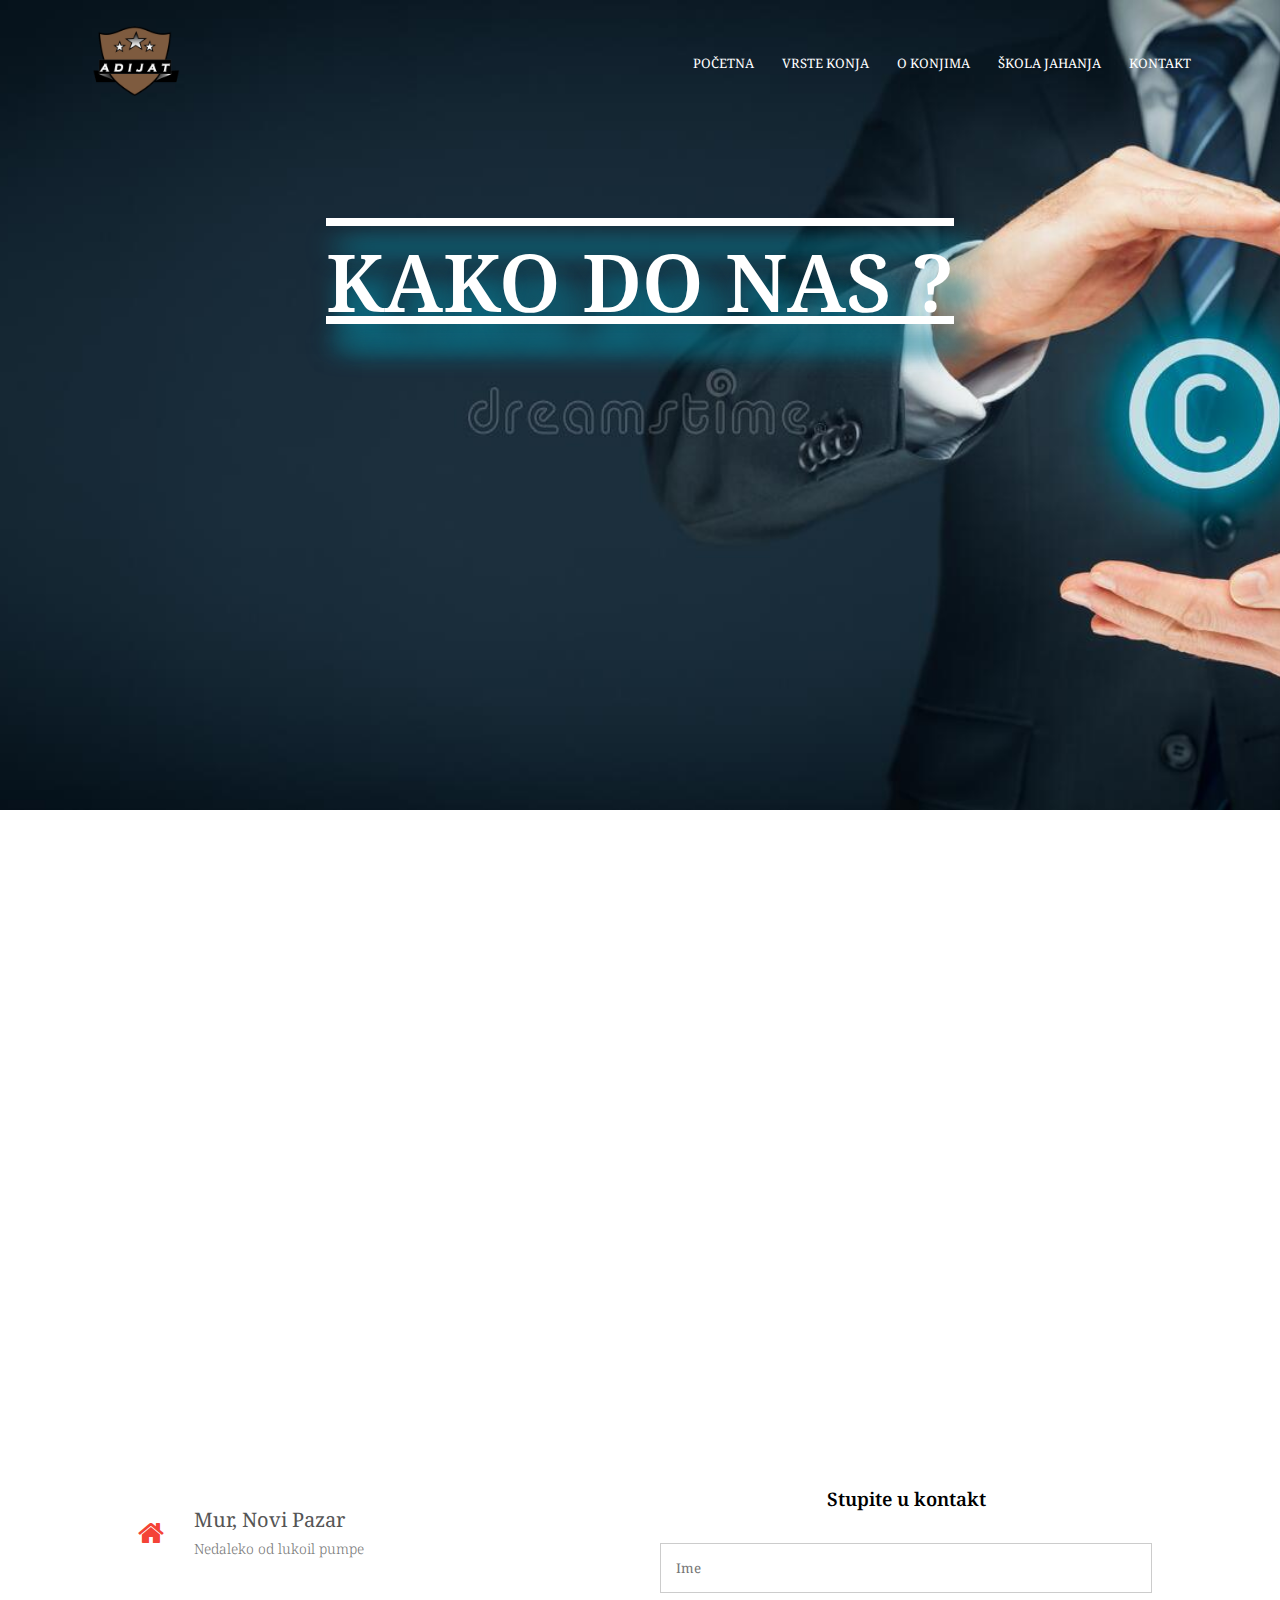
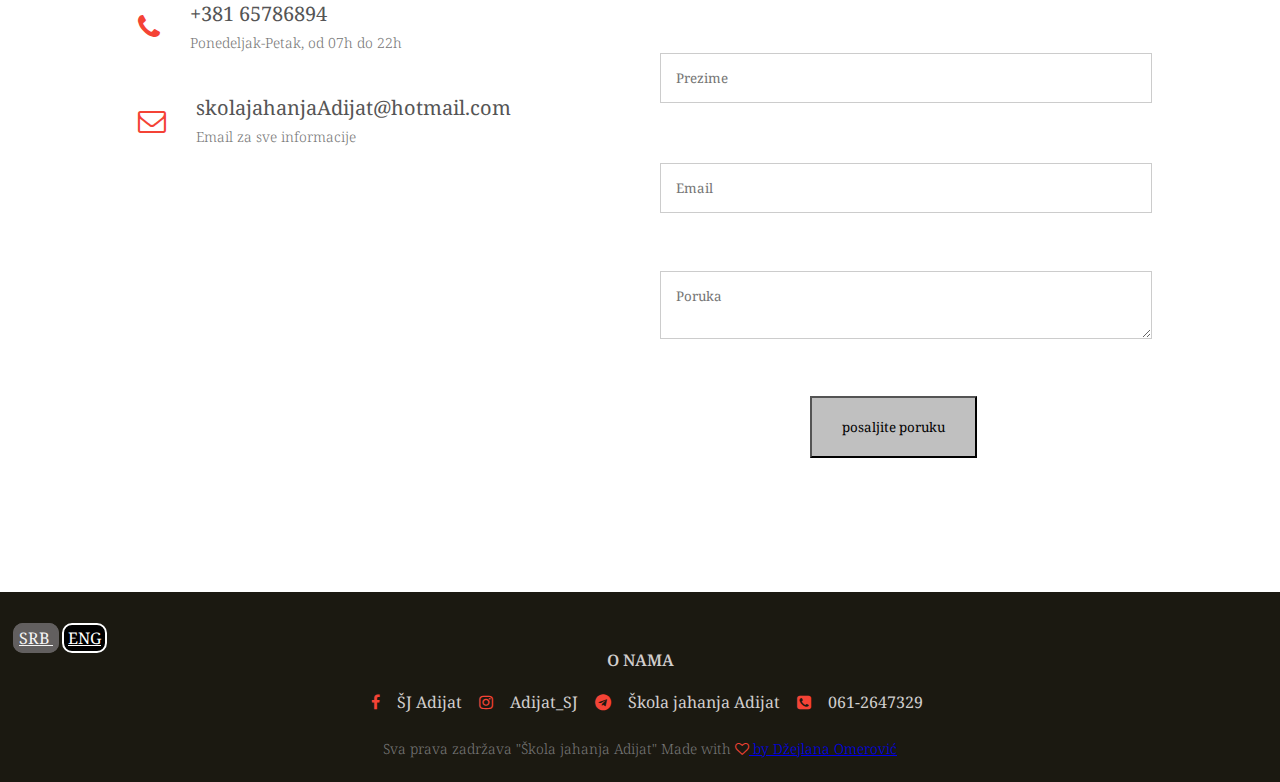
<file: kontakt.html>
﻿<!DOCTYPE html>
<html>
<head>
    <meta name="viewport" content="with=device-width, initial-scale=1.0">
    <title> website</title>
    <link rel="stylesheet" href="style.css" />
    <link rel="preconnect" href="https://fonts.googleapis.com">
    <link rel="preconnect" href="https://fonts.gstatic.com" crossorigin>
    <link href="https://fonts.googleapis.com/css2?family=Noto+Serif:ital,wght@0,700;1,400;1,700&family=Poppins:wght@100;200;300;400;600;700&family=Rubik+Dirt&display=swap" rel="stylesheet">
    <link rel="stylesheet" href="https://stackpath.bootstrapcdn.com/font-awesome/4.7.0/css/font-awesome.min.css">
</head>
<body>
    <section class="k-header">
        <nav>
            <a href="index.html"> <img class="logo" src='l.png'</a>
            <div class="nav-links" id="navLinks">
                <i class="fa fa-times" onclick="hideMenu()"></i>
                <ul>
                    <li><a href="index.html">POČETNA</a> </li>
                    <li><a href="vrstekonja.html">VRSTE KONJA</a> </li>
                    <li><a href="okonjima.html">O KONJIMA</a> </li>
                    <li><a href="skolajahanja.html">ŠKOLA JAHANJA</a> </li>
                    <li><a href="kontakt.html">KONTAKT</a> </li>
                </ul>
            </div>
        </nav>

        <div class="SJ-text-box">
            <h1>KAKO DO NAS ?</h1>
        </div>
    </section>

    <!------- kontaktiraj nas ------>
    <section class="location">

        <iframe src="https://www.google.com/maps/embed?pb=!1m18!1m12!1m3!1d11650.292545136053!2d20.490804129799933!3d43.113484866293476!2m3!1f0!2f0!3f0!3m2!1i1024!2i768!4f13.1!3m3!1m2!1s0x13532de079320731%3A0xadb1b8268081937b!2sKonji%C4%8Dki%20Klub%20Eldorado!5e0!3m2!1ssr!2srs!4v1661711922122!5m2!1ssr!2srs" width="600" height="450" style="border:0;" allowfullscreen="" loading="lazy" referrerpolicy="no-referrer-when-downgrade"></iframe>

    </section>

    <section class="kont">
        <div class="row">
            <div class="kont-col">
                <div>
                    <i class="fa fa-home"></i>
                    <span>
                        <h5>Mur, Novi Pazar </h5>
                        <p> Nedaleko od lukoil pumpe</p>
                    </span>
                </div>

                <div>
                    <i class="fa fa-phone"></i>
                    <span>
                        <h5>+381 65786894 </h5>
                        <p> Ponedeljak-Petak, od 07h do 22h</p>
                    </span>
                </div>

                <div>
                    <i class="fa fa-envelope-o"></i>
                    <span>
                        <h5> skolajahanjaAdijat@hotmail.com </h5>
                        <p> Email za sve informacije </p>
                    </span>
                </div>
            </div>
    <!--------------------- poruka ------------>
    <div class="kont-col1">


        <form id="forma" name="myForm">
            <h3>Stupite u kontakt</h3>

            <div class="inputBox">

                <input type="text" id="name" name="name" placeholder="Ime" onkeyup="validnoIme(this)"><br>
                <div class="error">
                    <p id="nameerror"></p>
                </div>
            </div>
            <div class="inputBox">

                <input type="text" id="name" name="name" placeholder="Prezime" onkeyup="validnoprezime(this)"><br>
                <div class="error">
                    <p id="nameerror"></p>
                </div>
            </div>

            <div class="inputBox">

                <input type="text" id="izraz" name="email" placeholder="Email" onkeyup="validanMejl(this)"><br>
                <div class="error">
                    <p id="mailerror"></p>
                </div>
            </div>

            <div class="inputBox">
                <textarea class="poruka" id="comment" name="text" placeholder="Poruka" onkeyup="validnaPoruka(this)"></textarea>
            </div>

            <div class="blbl">
            <button class="stasta" onclick="proveri()"> posaljite poruku </button> 
                </div>

        </form>

    </div>
            </div>
        </section>

    <!------- FOOTER ------>

    <section class="o-nama">
        <footer class="footer">
            <div class="row">
                <div style="margin-top: 35px; margin-left: 10px;" class="col-prevod">
                    <a href="kontakt.html" class="active-lang" id="srb">SRB </a>
                    <a href="kontakte.html" class="engleski" id="eng">ENG</a>
                </div>
            </div>
            <h4>  O NAMA </h4>

            <div class="icons">
                <i class="fa fa-facebook"></i>  ŠJ Adijat
                <i class="fa fa-instagram"></i>  Adijat_SJ
                <i class="fa fa-telegram"></i>  Škola jahanja Adijat
                <i class="fa fa-phone-square"></i>  061-2647329
            </div>
            <p>Sva prava zadržava "Škola jahanja Adijat" Made with <i class="fa fa-heart-o"></i><a href="omeni.html"> by Džejlana Omerović </a>  </p>

        </footer>
    </section>

    <!-------JavaScript za Menu------>
    <script>
        KeyboardEvent

        var navLinks = document.getElementById("navLinks");
        function showMenu() {
            navLinks.style.right = "0";
            navLinks.style.right = "0";
        }
        function hideMenu() {
            navLinks.style.right = "-200px";
        }
    </script>

    <!-------JavaScript za validaciju------>
    <script src="validacija.js">

    </script>
</body>
</html>
</file>
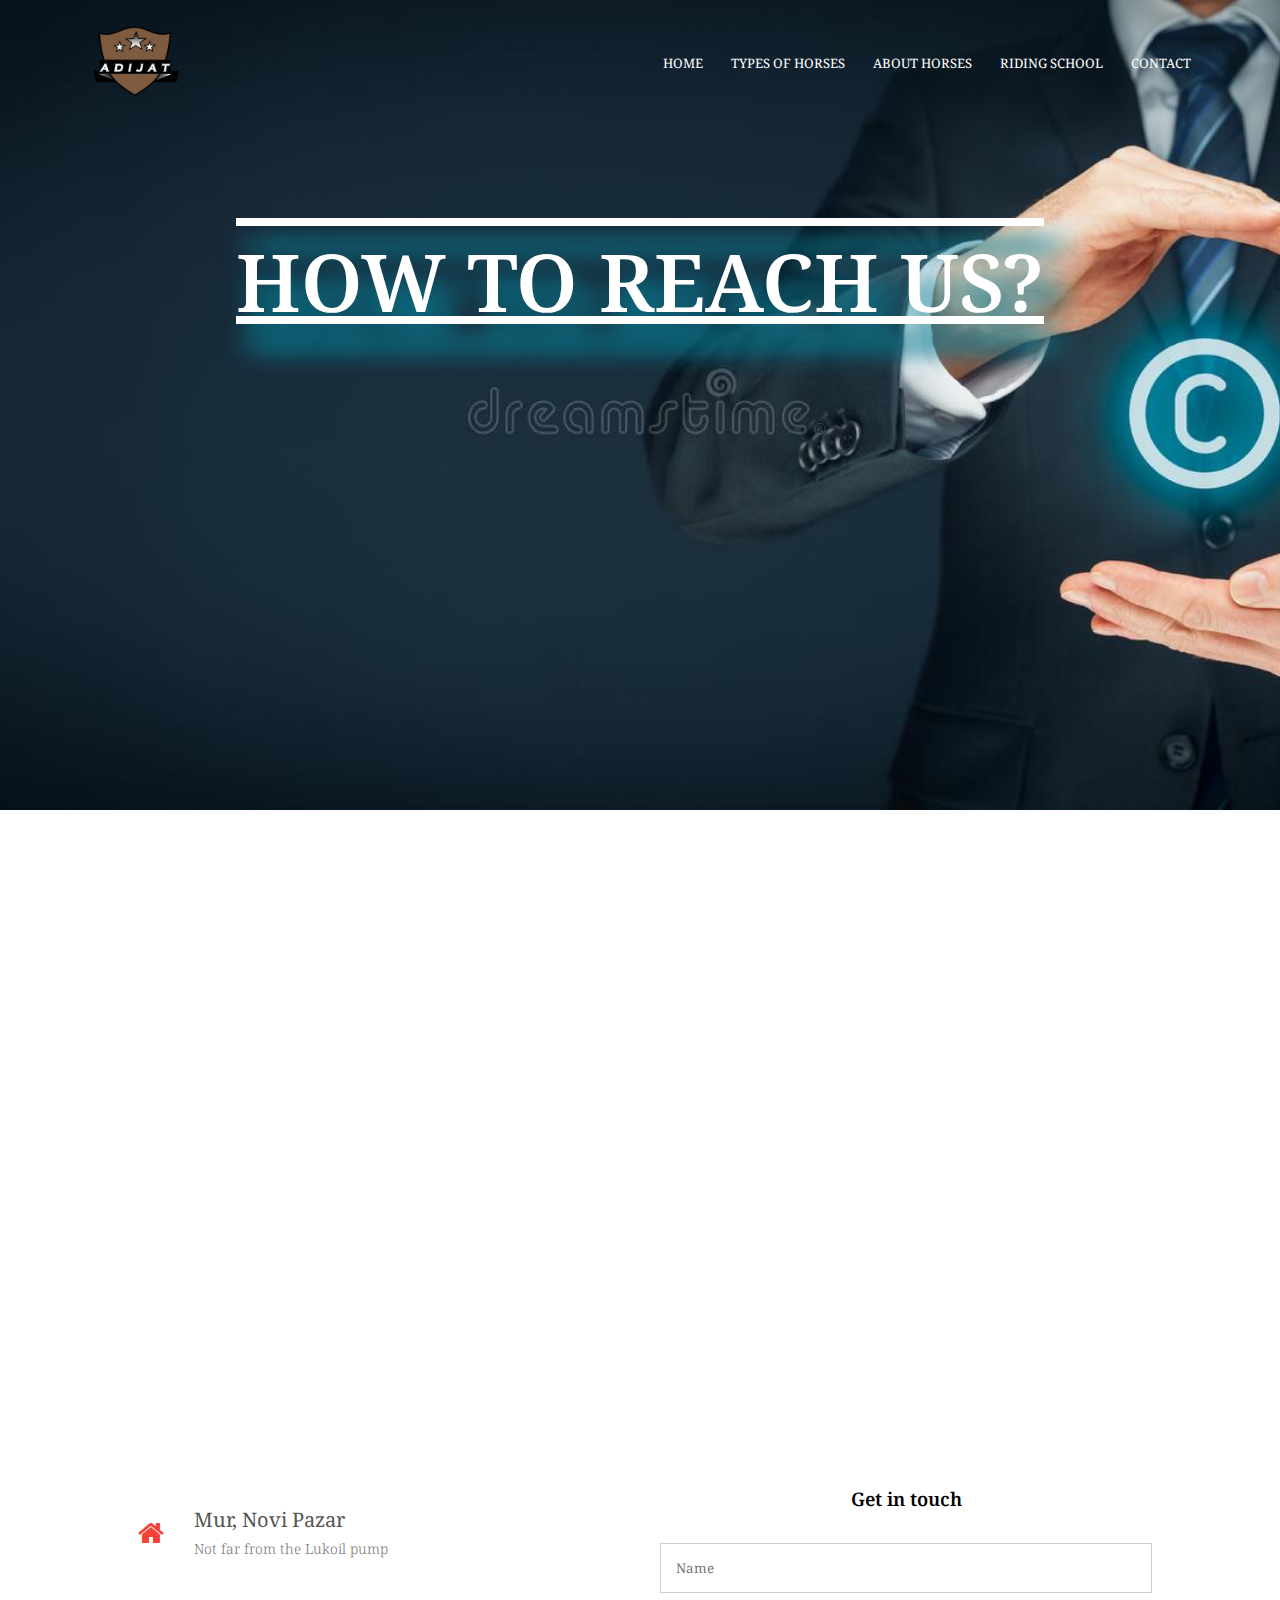
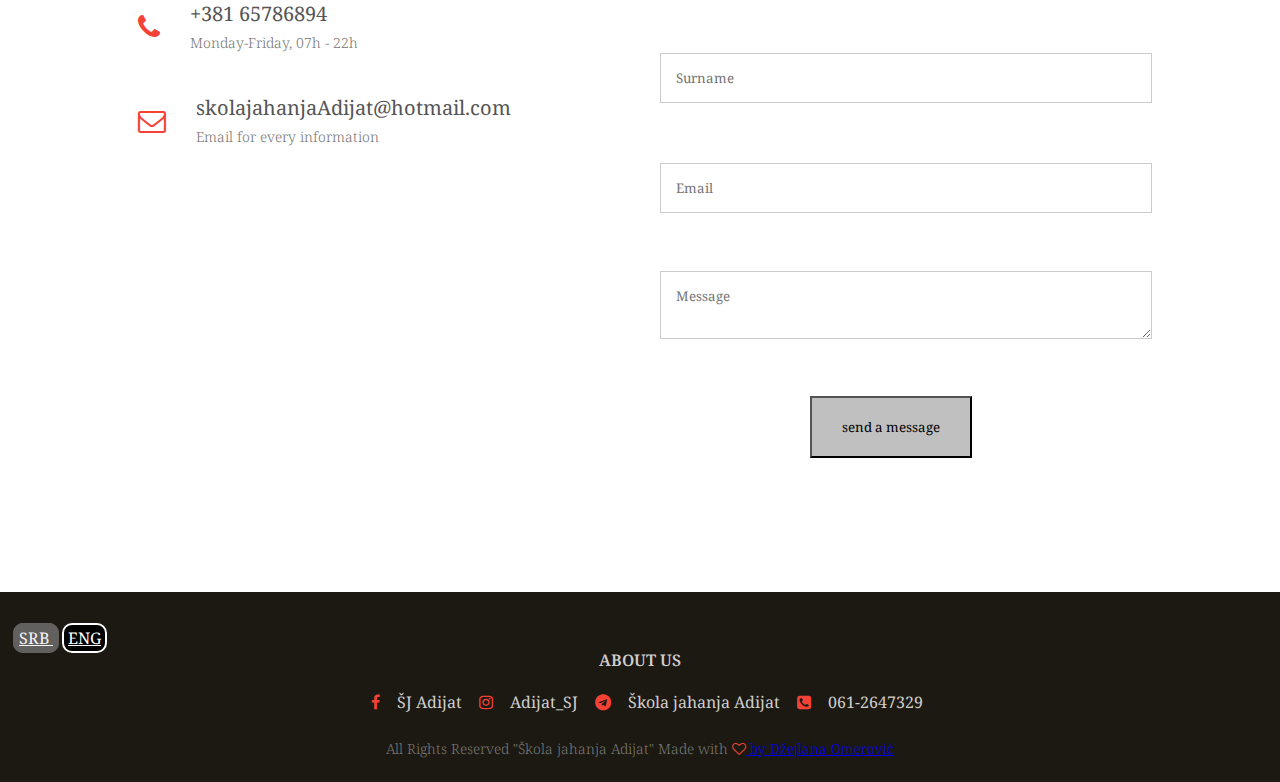
<file: kontakte.html>
﻿<!DOCTYPE html>
<html>
<head>
    <meta name="viewport" content="with=device-width, initial-scale=1.0">
    <title> website</title>
    <link rel="stylesheet" href="style.css" />
    <link rel="preconnect" href="https://fonts.googleapis.com">
    <link rel="preconnect" href="https://fonts.gstatic.com" crossorigin>
    <link href="https://fonts.googleapis.com/css2?family=Noto+Serif:ital,wght@0,700;1,400;1,700&family=Poppins:wght@100;200;300;400;600;700&family= Rubik+Dirt&display=swap" rel="stylesheet">
    <link rel="stylesheet" href="https://stackpath.bootstrapcdn.com/font-awesome/4.7.0/css/font-awesome.min.css">
</head>
<body>
    <section class="k-header">
        <nav>
            <a href="indexe.html"> <img class="logo" src='l.png'</a>
            <div class="nav-links" id="navLinks">
                <i class="fa fa-times" onclick="hideMenu()"></i>
                <ul>
                    <li><a href="indexe.html">HOME</a> </li>
                    <li><a href="vrstekonjae.html">TYPES OF HORSES</a> </li>
                    <li><a href="okonjimae.html">ABOUT HORSES</a> </li>
                    <li><a href="skolajahanjae.html">RIDING SCHOOL</a> </li>
                    <li><a href="kontakte.html">CONTACT</a> </li>
                </ul>
            </div>
        </nav>

        <div class="SJ-text-box">
            <h1>HOW TO REACH US?</h1>
        </div>
    </section>
    <!------- contact us ------>
    <section class="location">

        <iframe src="https://www.google.com/maps/embed?pb=!1m18!1m12!1m3!1d11650.292545136053!2d20.490804129799933!3d43.113484866293476!2m3!1f0!2f0!3f0!3m2!1i1024!2i768!4f13.1!3m3!1m2!1s0x13532de079320731%3A0xadb1b8268081937b!2sKonji%C4%8Dki%20Klub%20Eldorado!5e0!3m2!1ssr!2srs!4v1661711922122!5m2!1ssr!2srs" width="600" height="450" style="border:0;" allowfullscreen="" loading="lazy" referrerpolicy="no-referrer-when-downgrade"></iframe>

    </section>

    <section class="kont">
        <div class="row">
            <div class="kont-col">
                <div>
                    <i class="fa fa-home"></i>
                    <span>
                        <h5>Mur, Novi Pazar </h5>
                        <p> Not far from the Lukoil pump</p>
                    </span>
                </div>

                <div>
                    <i class="fa fa-phone"></i>
                    <span>
                        <h5>+381 65786894 </h5>
                        <p> Monday-Friday,  07h - 22h</p>
                    </span>
                </div>

                <div>
                    <i class="fa fa-envelope-o"></i>
                    <span>
                        <h5> skolajahanjaAdijat@hotmail.com </h5>
                        <p> Email for every information </p>
                    </span>
                </div>
            </div>

    <!--------------------- poruka ------------>
    <div class="kont-col1">


        <form id="forma" name="myForm">
            <h3>Get in touch</h3>

            <div class="inputBox">

                <input type="text" id="name" name="name" placeholder="Name" onkeyup="validnoIme(this)"><br>
                <div class="error">
                    <p id="nameerror"></p>
                </div>
            </div>
            <div class="inputBox">

                <input type="text" id="name" name="name" placeholder="Surname" onkeyup="validnoprezime(this)"><br>
                <div class="error">
                    <p id="nameerror"></p>
                </div>
            </div>

            <div class="inputBox">

                <input type="text" id="izraz" name="email" placeholder="Email" onkeyup="validanMejl(this)"><br>
                <div class="error">
                    <p id="mailerror"></p>
                </div>
            </div>

            <div class="inputBox">
                <textarea class="poruka" id="comment" name="text" placeholder="Message" onkeyup="validnaPoruka(this)"></textarea>
            </div>

            <div class="blbl">
                <button class="stasta" onclick="proveri()"> send a message </button>
            </div>

        </form>

    </div>
            </div>
</section>

    <!------- FOOTER ------>

    <section class="o-nama">
        <footer class="footer">
            <div class="row">
                <div style="margin-top: 35px; margin-left: 10px;" class="col-prevod">
                    <a href="kontakt.html" class="active-lang" id="srb">SRB </a>
                    <a href="kontakte.html" class="engleski" id="eng">ENG</a>
                </div>
            </div>
            <h4>  ABOUT US </h4>

            <div class="icons">
                <i class="fa fa-facebook"></i>  ŠJ Adijat
                <i class="fa fa-instagram"></i>  Adijat_SJ
                <i class="fa fa-telegram"></i>  Škola jahanja Adijat
                <i class="fa fa-phone-square"></i>  061-2647329
            </div>
            <p> All Rights Reserved "Škola jahanja Adijat" Made with <i class="fa fa-heart-o"></i><a href="omeni.html"> by Džejlana Omerović </a>  </p>

        </footer>
    </section>

    <!-------JavaScript for Menu------>
    <script>

        var navLinks = document.getElementById("navLinks");
        function showMenu() {
            navLinks.style.right = "0";
            navLinks.style.right = "0";
        }
        function hideMenu() {
            navLinks.style.right = "-200px";
        }
    </script>

    <!-------JavaScript za validaciju------>
    <script src="validacija.js"></script>
</body>
</html>
</file>
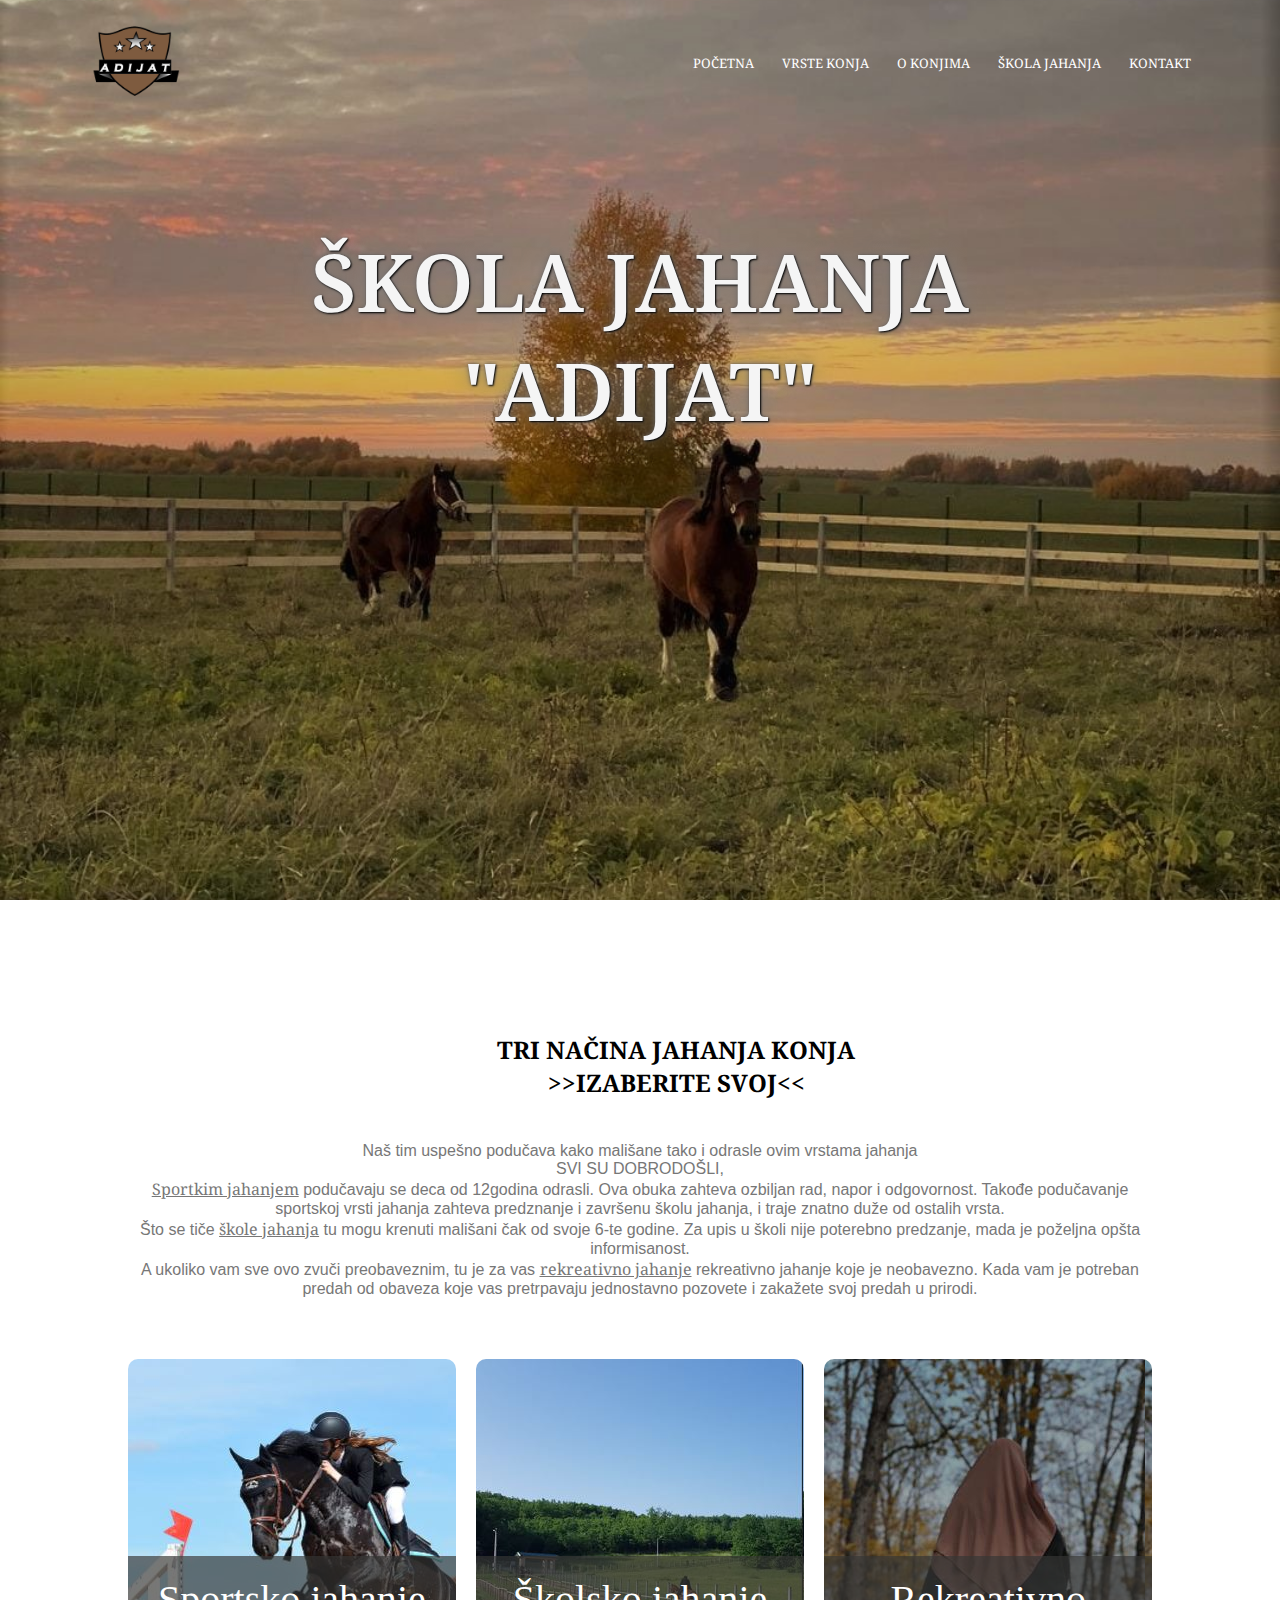
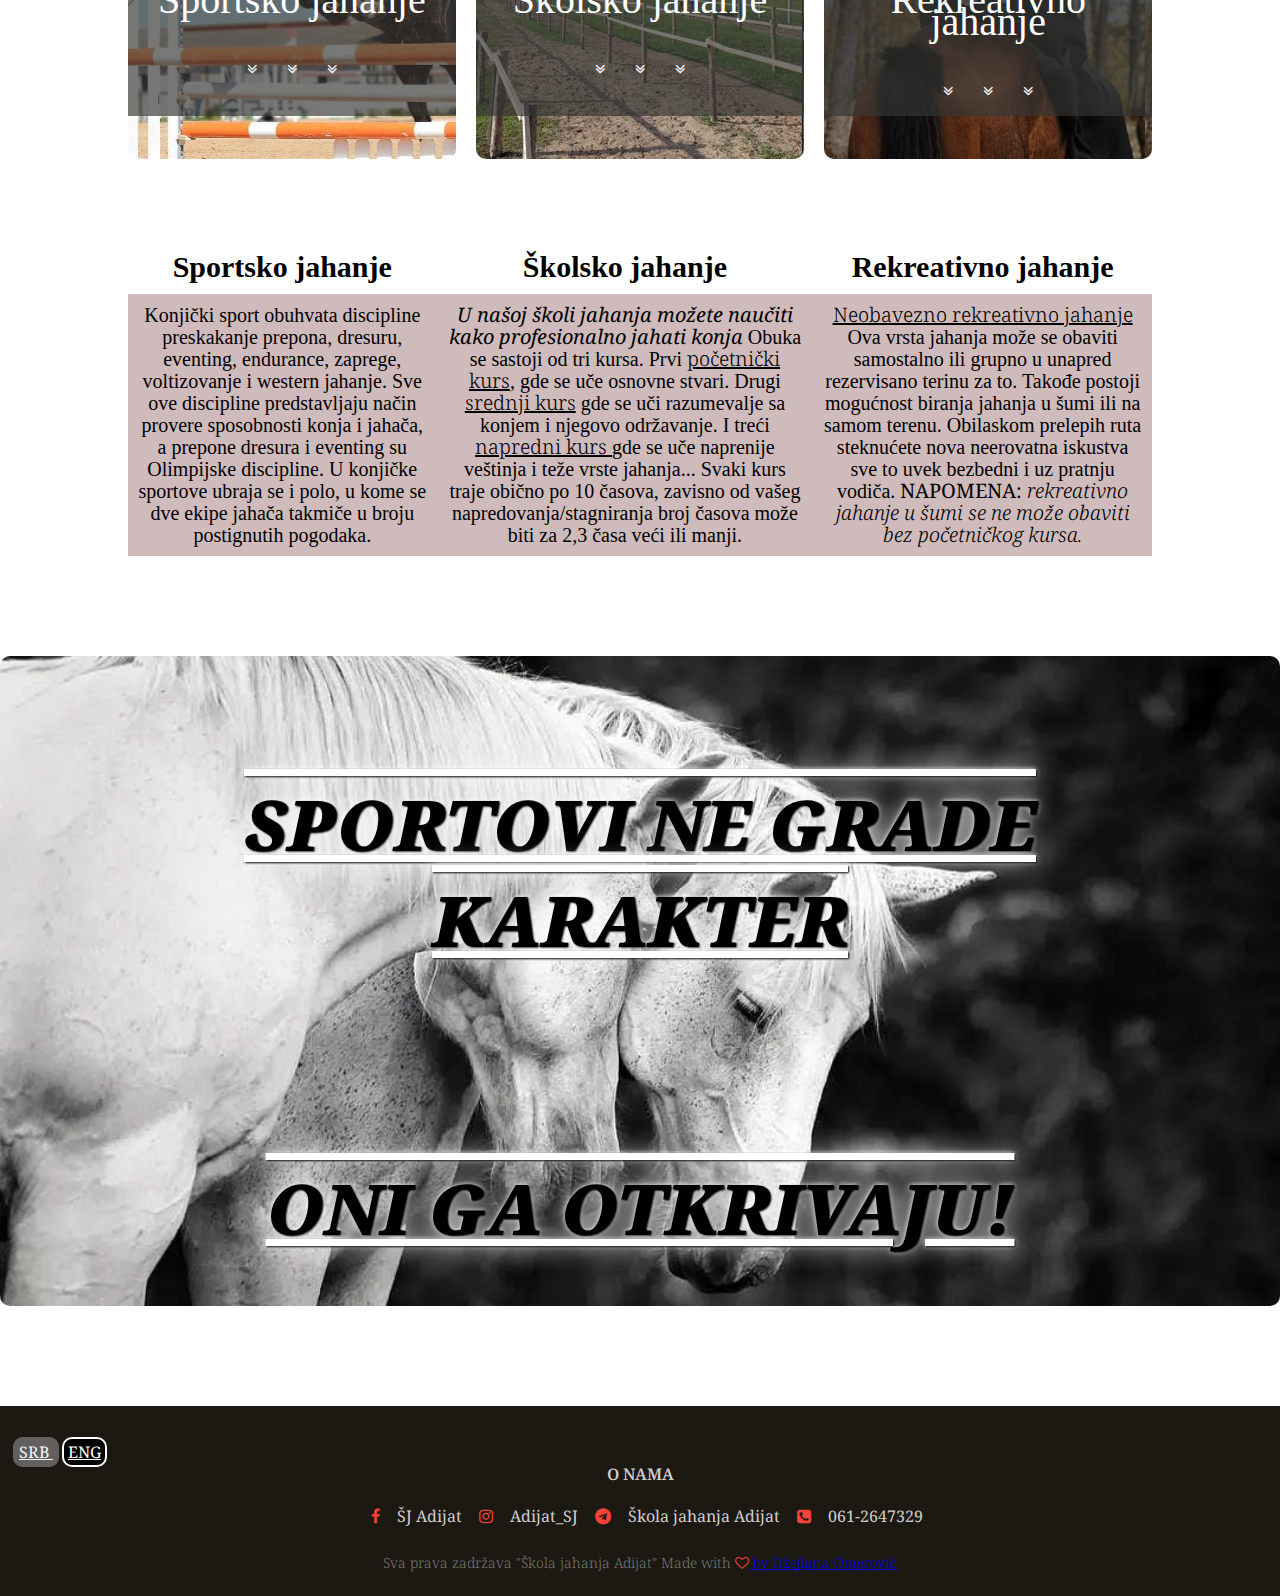
<file: skolajahanja.html>
﻿<!DOCTYPE html>
<html>
<head>
    <meta name="viewport" content="with=device-width, initial-scale=1.0">
    <title> website</title>
    <link rel="stylesheet" href="style.css" />
    <link rel="preconnect" href="https://fonts.googleapis.com">
    <link rel="preconnect" href="https://fonts.gstatic.com" crossorigin>
    <link href="https://fonts.googleapis.com/css2?family=Noto+Serif:ital,wght@0,700;1,400;1,700&family=Poppins:wght@100;200;300;400;600;700&family=Rubik+Dirt&display=swap" rel="stylesheet">
    <link rel="stylesheet" href="https://stackpath.bootstrapcdn.com/font-awesome/4.7.0/css/font-awesome.min.css">
</head>
<body>
    <section class="SJ-header">
        <nav>
            <a href="index.html"> <img class="logo" src='l.png'</a>
            <div class="nav-links" id="navLinks">
                <i class="fa fa-times" onclick="hideMenu()"></i>
                <ul>
                    <li><a href="index.html">POČETNA</a> </li>
                    <li><a href="vrstekonja.html">VRSTE KONJA</a> </li>
                    <li><a href="okonjima.html">O KONJIMA</a> </li>
                    <li><a href="skolajahanja.html">ŠKOLA JAHANJA</a> </li>
                    <li><a href="kontakt.html">KONTAKT</a> </li>
                </ul>
            </div>
            <i class="fa fa-bars" onclick="showMenu()"></i>
        </nav>

        <div class="SJ-text-box">
            <h1>ŠKOLA JAHANJA <br /> "ADIJAT"</h1>
        </div>
    </section>


    <!------- sportsko rekreativno skolsko--->
    <section class="sportsko">

        <h2 href="">
            TRI NAČINA JAHANJA KONJA
            >>IZABERITE SVOJ<<
        </h2>
        <p class=" nastim ">
            Naš tim uspešno podučava kako mališane tako i odrasle ovim vrstama jahanja
            <br /> SVI SU DOBRODOŠLI, <br />
            <u>Sportkim jahanjem</u> podučavaju se deca od 12godina odrasli. Ova obuka zahteva ozbiljan rad, napor i odgovornost.
            Takođe podučavanje sportskoj vrsti jahanja zahteva predznanje i završenu školu jahanja, i traje znatno duže od ostalih vrsta.<br />
            Što se tiče <u>škole jahanja</u> tu mogu krenuti mališani čak od svoje 6-te godine. Za upis u školi nije poterebno predzanje, mada je poželjna opšta informisanost.<br />
            A ukoliko vam sve ovo zvuči preobaveznim, tu je za vas <u>rekreativno jahanje</u> rekreativno jahanje koje je neobavezno. Kada vam je potreban predah od obaveza koje
            vas pretrpavaju jednostavno pozovete i zakažete svoj predah u prirodi.
        </p>

        <div class="row">
            <div class="sportsko-col">
                <div class="pozadina-slova">
                    <p class="blabla">b</p>
                    <p class="SLOVA">
                        Sportsko
                        jahanje
                    </p> <br />
                    <div class="ikone">
                        <i class="fa fa-angle-double-down" aria-hidden="true"></i> <i class="fa fa-angle-double-down" aria-hidden="true"></i>
                        <i class="fa fa-angle-double-down" aria-hidden="true"></i>
                    </div>
                </div>
            </div>

            <div class="sportsko-col-1">
                <div class="pozadina-slova">
                    <p class="blabla">b</p>
                    <p class="SLOVA">
                        Školsko
                        jahanje
                    </p> <br />
                    <div class="ikone">
                        <i class="fa fa-angle-double-down" aria-hidden="true"></i> <i class="fa fa-angle-double-down" aria-hidden="true"></i>
                        <i class="fa fa-angle-double-down" aria-hidden="true"></i>
                    </div>
                </div>
            </div>

            <div class="sportsko-col-2">
                <div class="pozadina-slova">
                    <p class="blabla">b</p>
                    <p class="SLOVA">
                        Rekreativno
                        jahanje
                    </p> <br />
                    <div class="ikone">
                        <i class="fa fa-angle-double-down" aria-hidden="true"></i> <i class="fa fa-angle-double-down" aria-hidden="true"></i>
                        <i class="fa fa-angle-double-down" aria-hidden="true"></i>
                    </div>
                </div>
            </div>
        </div>

        <div class="row">
            <div class="odmaraliste-col">
                <h3 class="odmaraliste-naslov"> Sportsko jahanje </h3>
                <p class="paragraf">
                    Konjički sport  obuhvata discipline preskakanje prepona, dresuru, eventing, endurance,
                    zaprege, voltizovanje i western jahanje. Sve ove discipline predstavljaju način provere
                    sposobnosti konja i jahača,  a prepone dresura i eventing su Olimpijske discipline.
                    U konjičke sportove ubraja se i polo, u kome se dve ekipe jahača takmiče u broju
                    postignutih pogodaka.
                </p>
            </div>

            <div class="odmaraliste-col1">
                <h3 class="odmaraliste-naslov"> Školsko jahanje </h3>
                <p class="paragraf">
                    <b><i> U našoj školi jahanja možete naučiti kako profesionalno jahati konja</i> </b> Obuka se sastoji od tri kursa.
                    Prvi <u>početnički kurs</u>, gde se uče osnovne stvari.
                    Drugi <u>srednji kurs</u> gde se uči razumevalje sa konjem i njegovo održavanje.
                    I treći <u>napredni kurs </u> gde se uče naprenije veštinja i teže vrste jahanja...
                    Svaki kurs traje obično po 10 časova, zavisno od vašeg napredovanja/stagniranja broj časova može biti za 2,3 časa veći ili manji.

                </p>
            </div>

            <div class="odmaraliste-col2">
                <h3 class="odmaraliste-naslov"> Rekreativno jahanje </h3>
                <p class="paragraf">
                    <u> Neobavezno rekreativno jahanje </u> Ova vrsta jahanja može se obaviti samostalno ili grupno u unapred rezervisano terinu za to.
                    Takođe postoji mogućnost biranja jahanja u šumi ili na samom terenu.
                    Obilaskom prelepih ruta steknućete nova neerovatna iskustva sve to uvek bezbedni i uz pratnju vodiča.
                    <b> NAPOMENA: </b> <i> rekreativno jahanje u šumi se ne može obaviti bez početničkog kursa.</i>
                </p>
            </div>
        </div>
    </section>

    <!-------- par slika ------>

    
    <!-------- citat ------>
    <section class="SJ-citat">
        <h1>
            <strong>
                <b>
                    <i>
                        SPORTOVI NE GRADE KARAKTER  <br /> <br /> <br /> ONI GA OTKRIVAJU!
                    </i>
                </b>
            </strong>
        </h1>

    </section>


    <!------- FOOTER ------>

    <section class="o-nama">
        <footer class="footer">
            <div class="row">
                <div style="margin-top: 35px; margin-left: 10px;" class="col-prevod">
                    <a href="skolajahanja.html" class="active-lang" id="srb">SRB </a>
                    <a href="skolajahanjae.html" class="engleski" id="eng">ENG</a>
                </div>
            </div>
            <h4>  O NAMA </h4>

            <div class="icons">
                <i class="fa fa-facebook"></i>  ŠJ Adijat
                <i class="fa fa-instagram"></i>  Adijat_SJ
                <i class="fa fa-telegram"></i>  Škola jahanja Adijat
                <i class="fa fa-phone-square"></i>  061-2647329
            </div>
            <p> Sva prava zadržava "Škola jahanja Adijat" Made with <i class="fa fa-heart-o"></i><a href="omeni.html"> by Džejlana Omerović </a>  </p>

        </footer>
    </section>

    <!-------JavaScript za Menu------>
    <script>

        var navLinks = document.getElementById("navLinks");
        function showMenu() {
            navLinks.style.right = "0";
            navLinks.style.right = "0";
        }
        function hideMenu() {
            navLinks.style.right = "-200px";
        }
    </script>

</body>
</html>
</file>
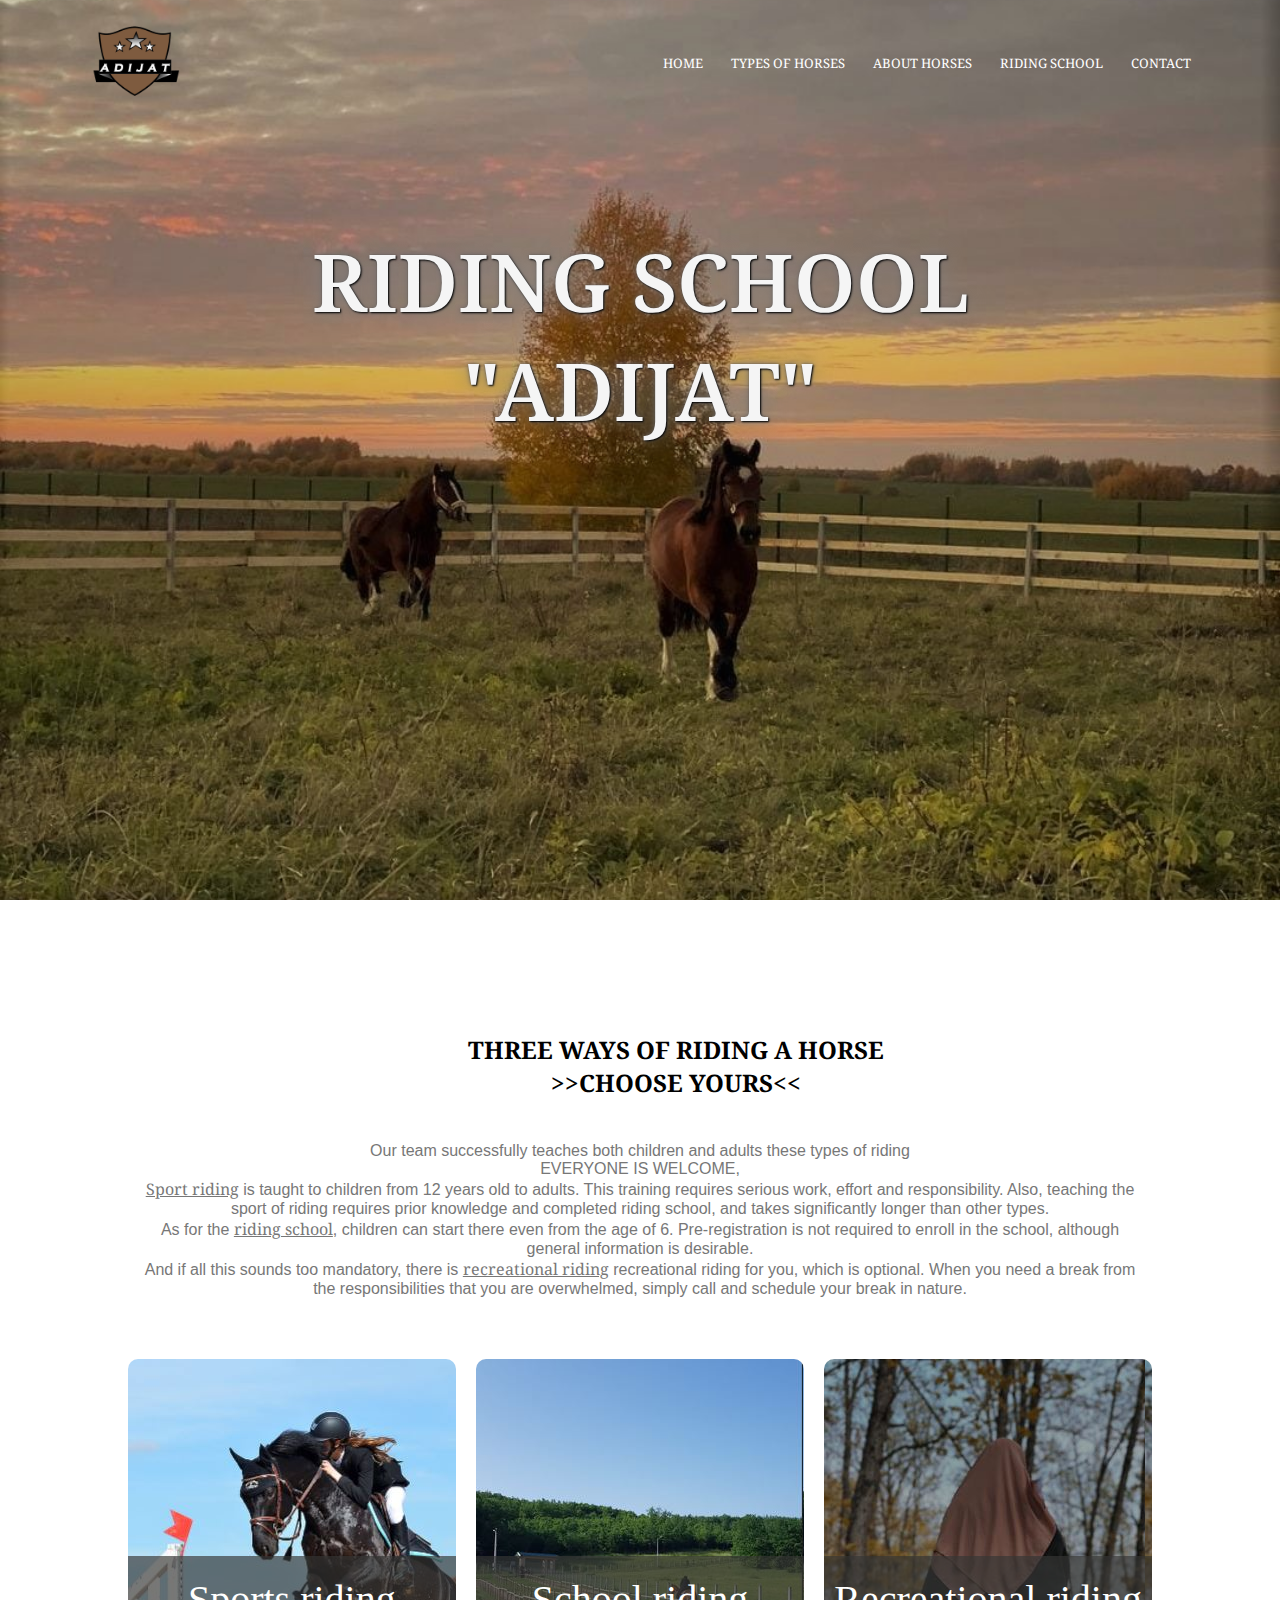
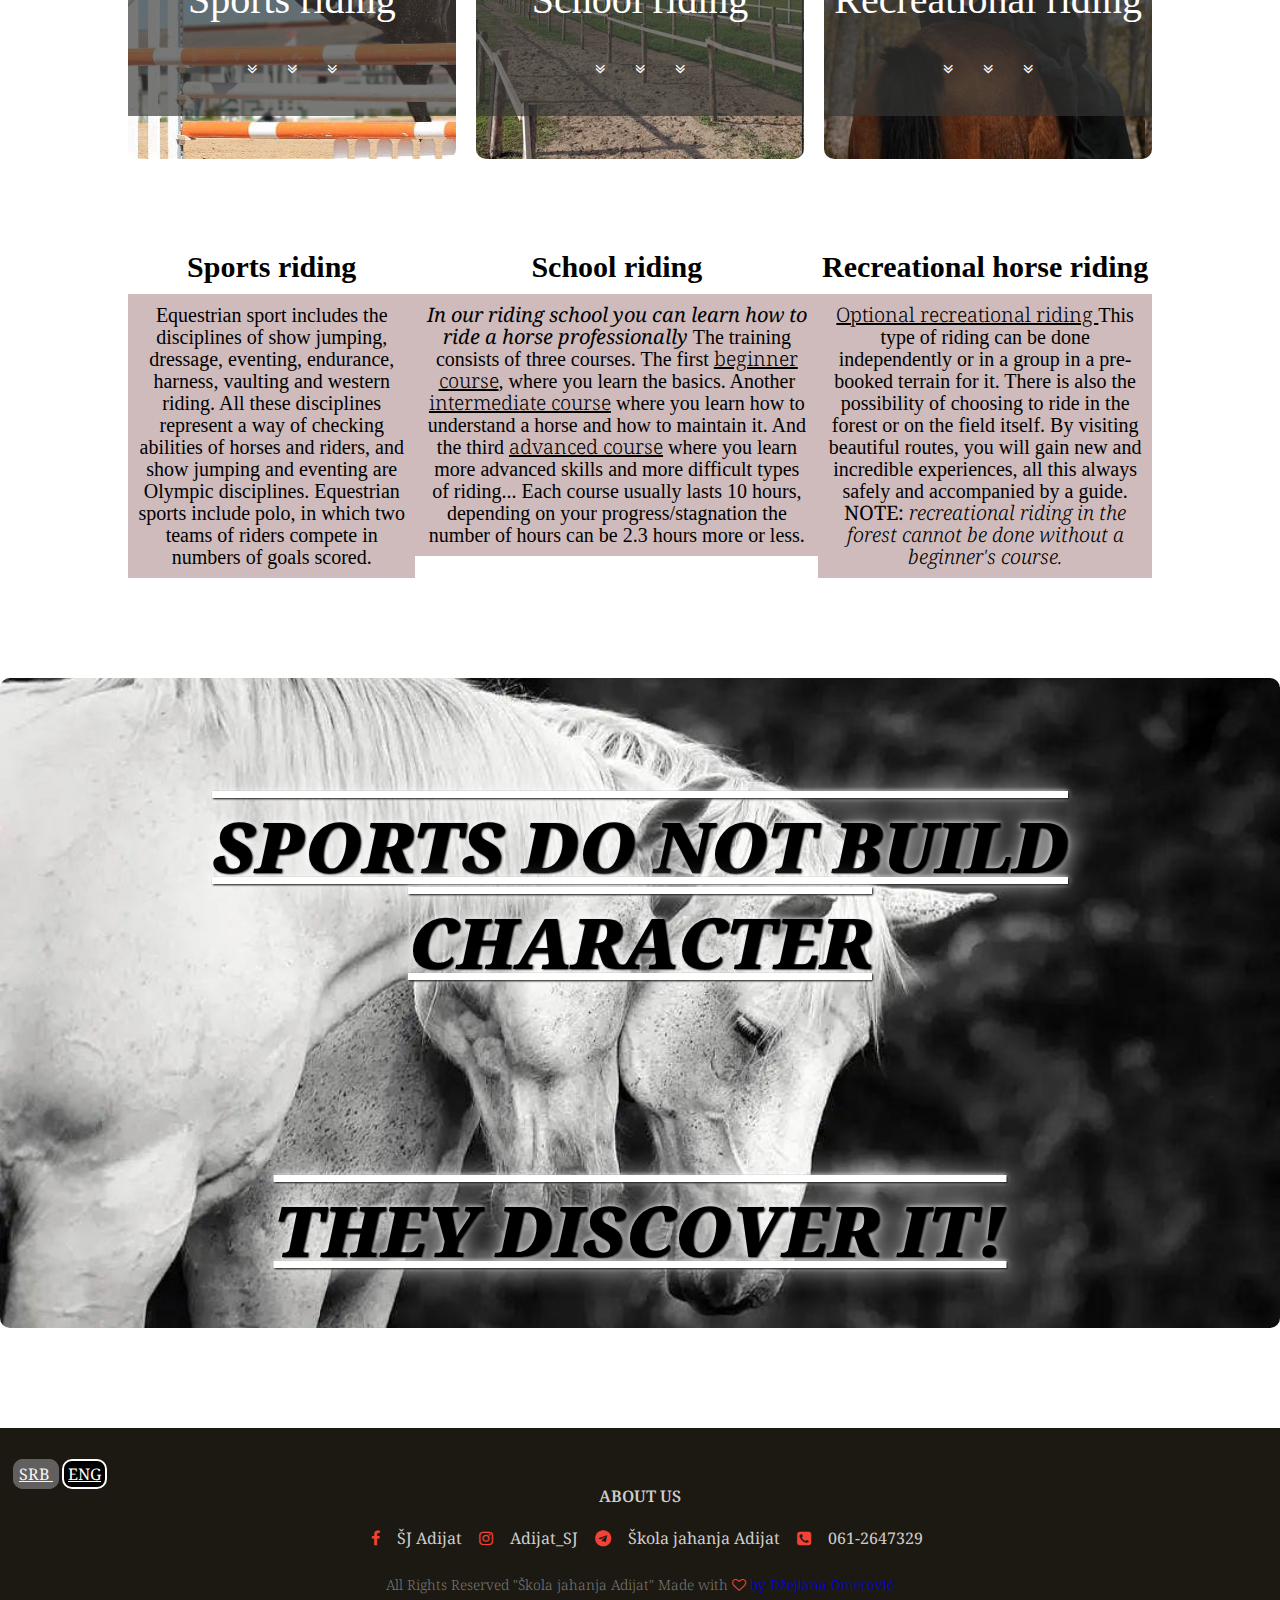
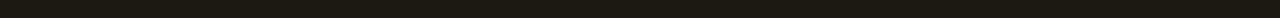
<file: skolajahanjae.html>
﻿<!DOCTYPE html>
<html>
<head>
    <meta name="viewport" content="with=device-width, initial-scale=1.0">
    <title> website</title>
    <link rel="stylesheet" href="style.css" />
    <link rel="preconnect" href="https://fonts.googleapis.com">
    <link rel="preconnect" href="https://fonts.gstatic.com" crossorigin>
    <link href="https://fonts.googleapis.com/css2?family=Noto+Serif:ital,wght@0,700;1,400;1,700&family=Poppins:wght@100;200;300;400;600;700&family= Rubik+Dirt&display=swap" rel="stylesheet">
    <link rel="stylesheet" href="https://stackpath.bootstrapcdn.com/font-awesome/4.7.0/css/font-awesome.min.css">
</head>
<body>
    <section class="SJ-header">
        <nav>
            <a href="indexe.html"> <img class="logo" src='l.png'</a>
            <div class="nav-links" id="navLinks">
                <i class="fa fa-times" onclick="hideMenu()"></i>
                <ul>
                    <li><a href="indexe.html">HOME</a> </li>
                    <li><a href="vrstekonjae.html">TYPES OF HORSES</a> </li>
                    <li><a href="okonjimae.html">ABOUT HORSES</a> </li>
                    <li><a href="skolajahanjae.html">RIDING SCHOOL</a> </li>
                    <li><a href="kontakte.html">CONTACT</a> </li>
                </ul>
            </div>
            <i class="fa fa-bars" onclick="showMenu()"></i>
        </nav>

        <div class="SJ-text-box">
            <h1>RIDING SCHOOL <br /> "ADIJAT"</h1>
        </div>
    </section>


    <!------- sports and recreational school--->
    <section class="sportsko">

        <h2 href="">
            THREE WAYS OF RIDING A HORSE
            >>CHOOSE YOURS<<
        </h2>
        <p class=" nastim ">
            Our team successfully teaches both children and adults these types of riding
            <br /> EVERYONE IS WELCOME, <br />
            <u>Sport riding</u> is taught to children from 12 years old to adults. This training requires serious work, effort and responsibility.
            Also, teaching the sport of riding requires prior knowledge and completed riding school, and takes significantly longer than other types.<br />
            As for the <u>riding school</u>, children can start there even from the age of 6. Pre-registration is not required to enroll in the school, although general information is desirable.<br />
            And if all this sounds too mandatory, there is <u>recreational riding</u> recreational riding for you, which is optional. When you need a break from the responsibilities that
            you are overwhelmed, simply call and schedule your break in nature.
        </p>

        <div class="row">
            <div class="sportsko-col">
                <div class="pozadina-slova">
                    <p class="blabla">b</p>
                    <p class="SLOVA">
                        Sports
                        riding
                    </p> <br />
                    <div class="ikone">
                        <i class="fa fa-angle-double-down" aria-hidden="true"></i> <i class="fa fa-angle-double-down" aria-hidden="true">
                        </i>
                        <i class="fa fa-angle-double-down" aria-hidden="true"></i>
                    </div>
                </div>
            </div>

            <div class="sportsko-col-1">
                <div class="pozadina-slova">
                    <p class="blabla">b</p>
                    <p class="SLOVA">
                        School
                        riding
                    </p> <br />
                    <div class="ikone">
                        <i class="fa fa-angle-double-down" aria-hidden="true"></i> <i class="fa fa-angle-double-down" aria-hidden="true">
                        </i>
                        <i class="fa fa-angle-double-down" aria-hidden="true"></i>
                    </div>
                </div>
            </div>

            <div class="sportsko-col-2">
                <div class="pozadina-slova">
                    <p class="blabla">b</p>
                    <p class="SLOVA">
                        Recreational
                        riding
                    </p> <br />
                    <div class="ikone">
                        <i class="fa fa-angle-double-down" aria-hidden="true"></i> <i class="fa fa-angle-double-down" aria-hidden="true">
                        </i>
                        <i class="fa fa-angle-double-down" aria-hidden="true"></i>
                    </div>
                </div>
            </div>
        </div>
        <div class="row">
            <div class="odmaraliste-col">
                <h3 class="odmaraliste-naslov"> Sports riding </h3>
                <p class="paragraf">
                    Equestrian sport includes the disciplines of show jumping, dressage, eventing, endurance,
                    harness, vaulting and western riding. All these disciplines represent a way of checking
                    abilities of horses and riders, and show jumping and eventing are Olympic disciplines.
                    Equestrian sports include polo, in which two teams of riders compete in numbers
                    of goals scored.
                </p>
            </div>

            <div class="odmaraliste-col1">
                <h3 class="odmaraliste-naslov"> School riding </h3>
                <p class="paragraf">
                    <b><i> In our riding school you can learn how to ride a horse professionally</i> </b> The training consists of three courses.
                    The first <u>beginner course</u>, where you learn the basics.
                    Another <u>intermediate course</u> where you learn how to understand a horse and how to maintain it.
                    And the third <u>advanced course</u> where you learn more advanced skills and more difficult types of riding...
                    Each course usually lasts 10 hours, depending on your progress/stagnation the number of hours can be 2.3 hours more or less.

                </p>
            </div>

            <div class="odmaraliste-col2">
                <h3 class="odmaraliste-naslov"> Recreational horse riding </h3>
                <p class="paragraf">
                    <u> Optional recreational riding </u> This type of riding can be done independently or in a group in a pre-booked terrain for it.
                    There is also the possibility of choosing to ride in the forest or on the field itself.
                    By visiting beautiful routes, you will gain new and incredible experiences, all this always safely and accompanied by a guide.
                    <b> NOTE: </b> <i> recreational riding in the forest cannot be done without a beginner's course.</i>
                </p>
            </div>
        </div>
    </section>

    <!-------- couple of pictures ------>

    
    <!------- quote ------>
    <section class="SJ-citat">
        <h1>
            <strong>
                <b>
                    <i>
                        SPORTS DO NOT BUILD CHARACTER <br /> <br /> <br /> THEY DISCOVER IT!
                    </i>
                </b>
            </strong>
        </h1>

    </section>


    <!------- FOOTER ------>

    <section class="o-nama">
        <footer class="footer">
            <div class="row">
                <div style="margin-top: 35px; margin-left: 10px;" class="col-prevod">
                    <a href="skolajahanja.html" class="active-lang" id="srb">SRB </a>
                    <a href="skolajahanjae.html" class="engleski" id="eng">ENG</a>
                </div>
            </div>
            <h4>  ABOUT US </h4>

            <div class="icons">
                <i class="fa fa-facebook"></i>  ŠJ Adijat
                <i class="fa fa-instagram"></i>  Adijat_SJ
                <i class="fa fa-telegram"></i>  Škola jahanja Adijat
                <i class="fa fa-phone-square"></i>  061-2647329
            </div>
            <p> All Rights Reserved "Škola jahanja Adijat" Made with <i class="fa fa-heart-o"></i><a href="omeni.html"> by Džejlana Omerović </a>  </p>

        </footer>
    </section>

    <!-------JavaScript for Menu------>
    <script>

        var navLinks = document.getElementById("navLinks");
        function showMenu() {
            navLinks.style.right = "0";
            navLinks.style.right = "0";
        }
        function hideMenu() {
            navLinks.style.right = "-200px";
        }
    </script>

</body>
</html>
</file>
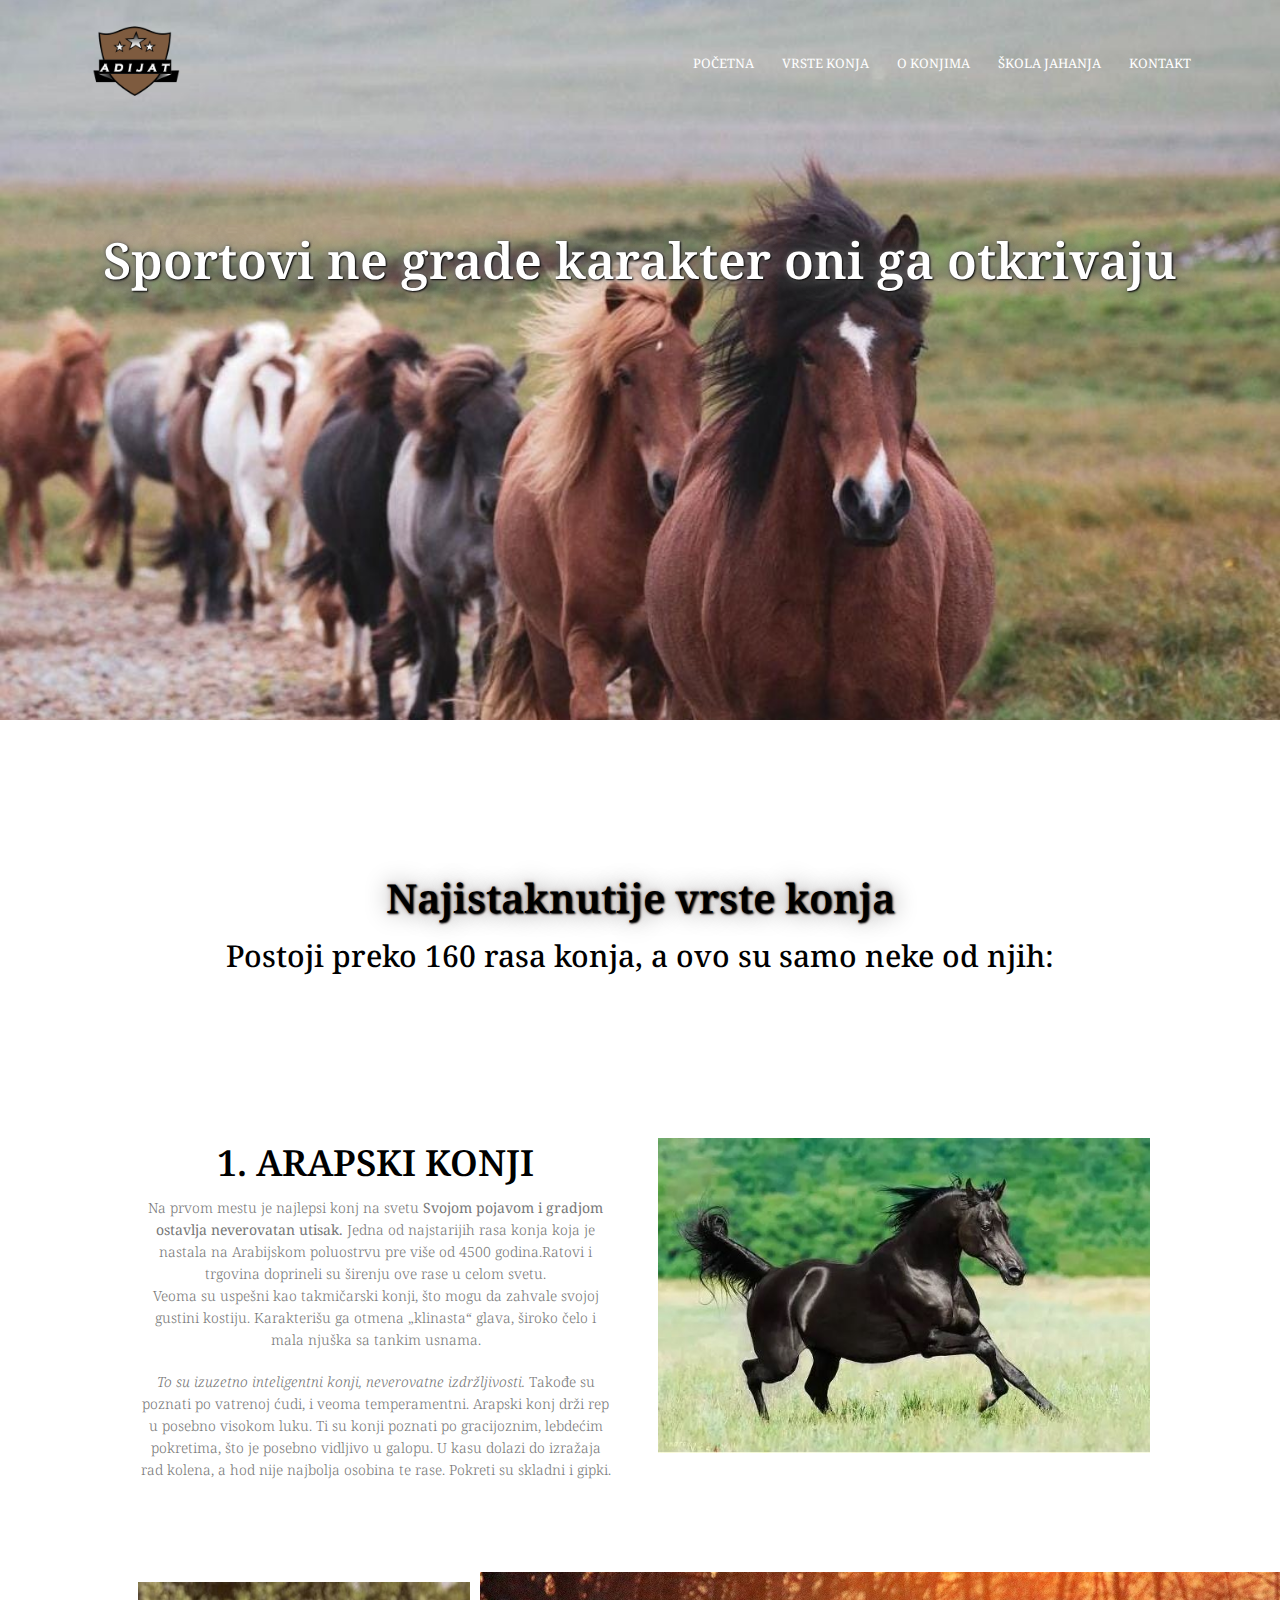
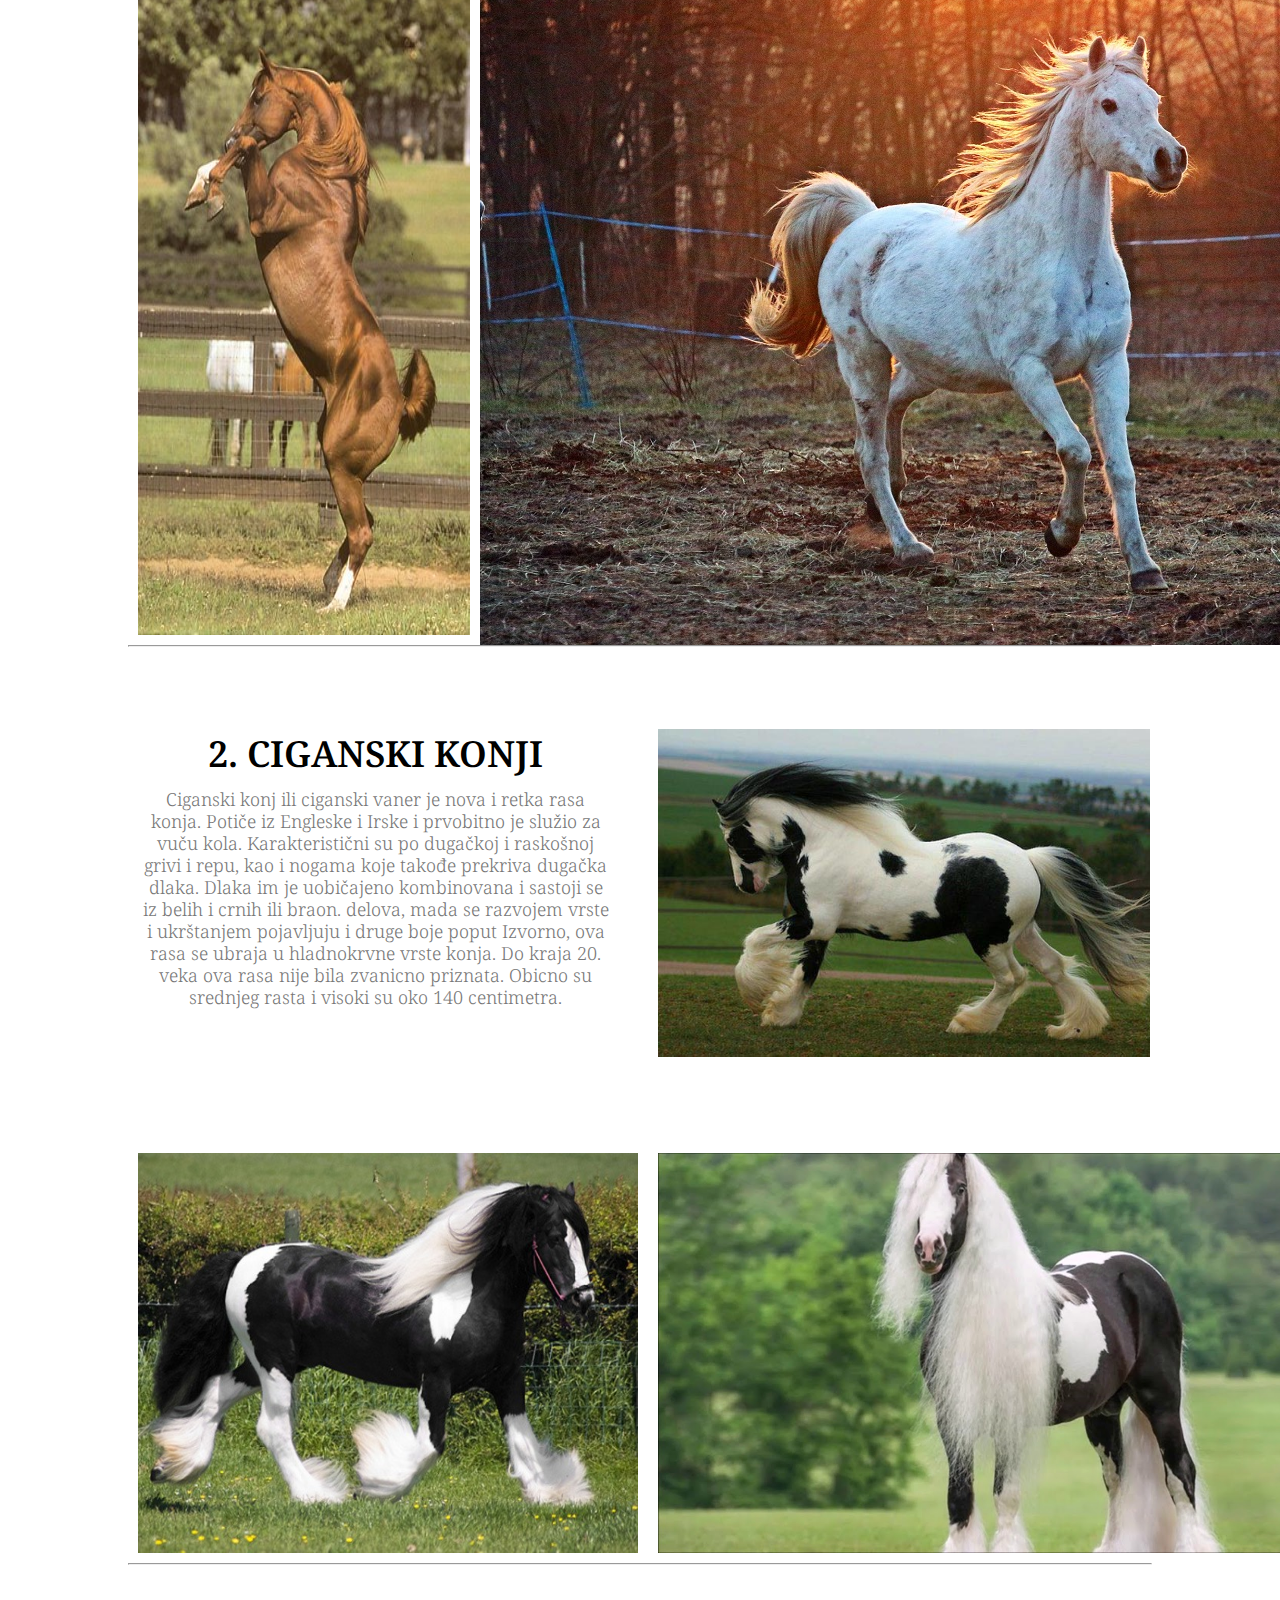
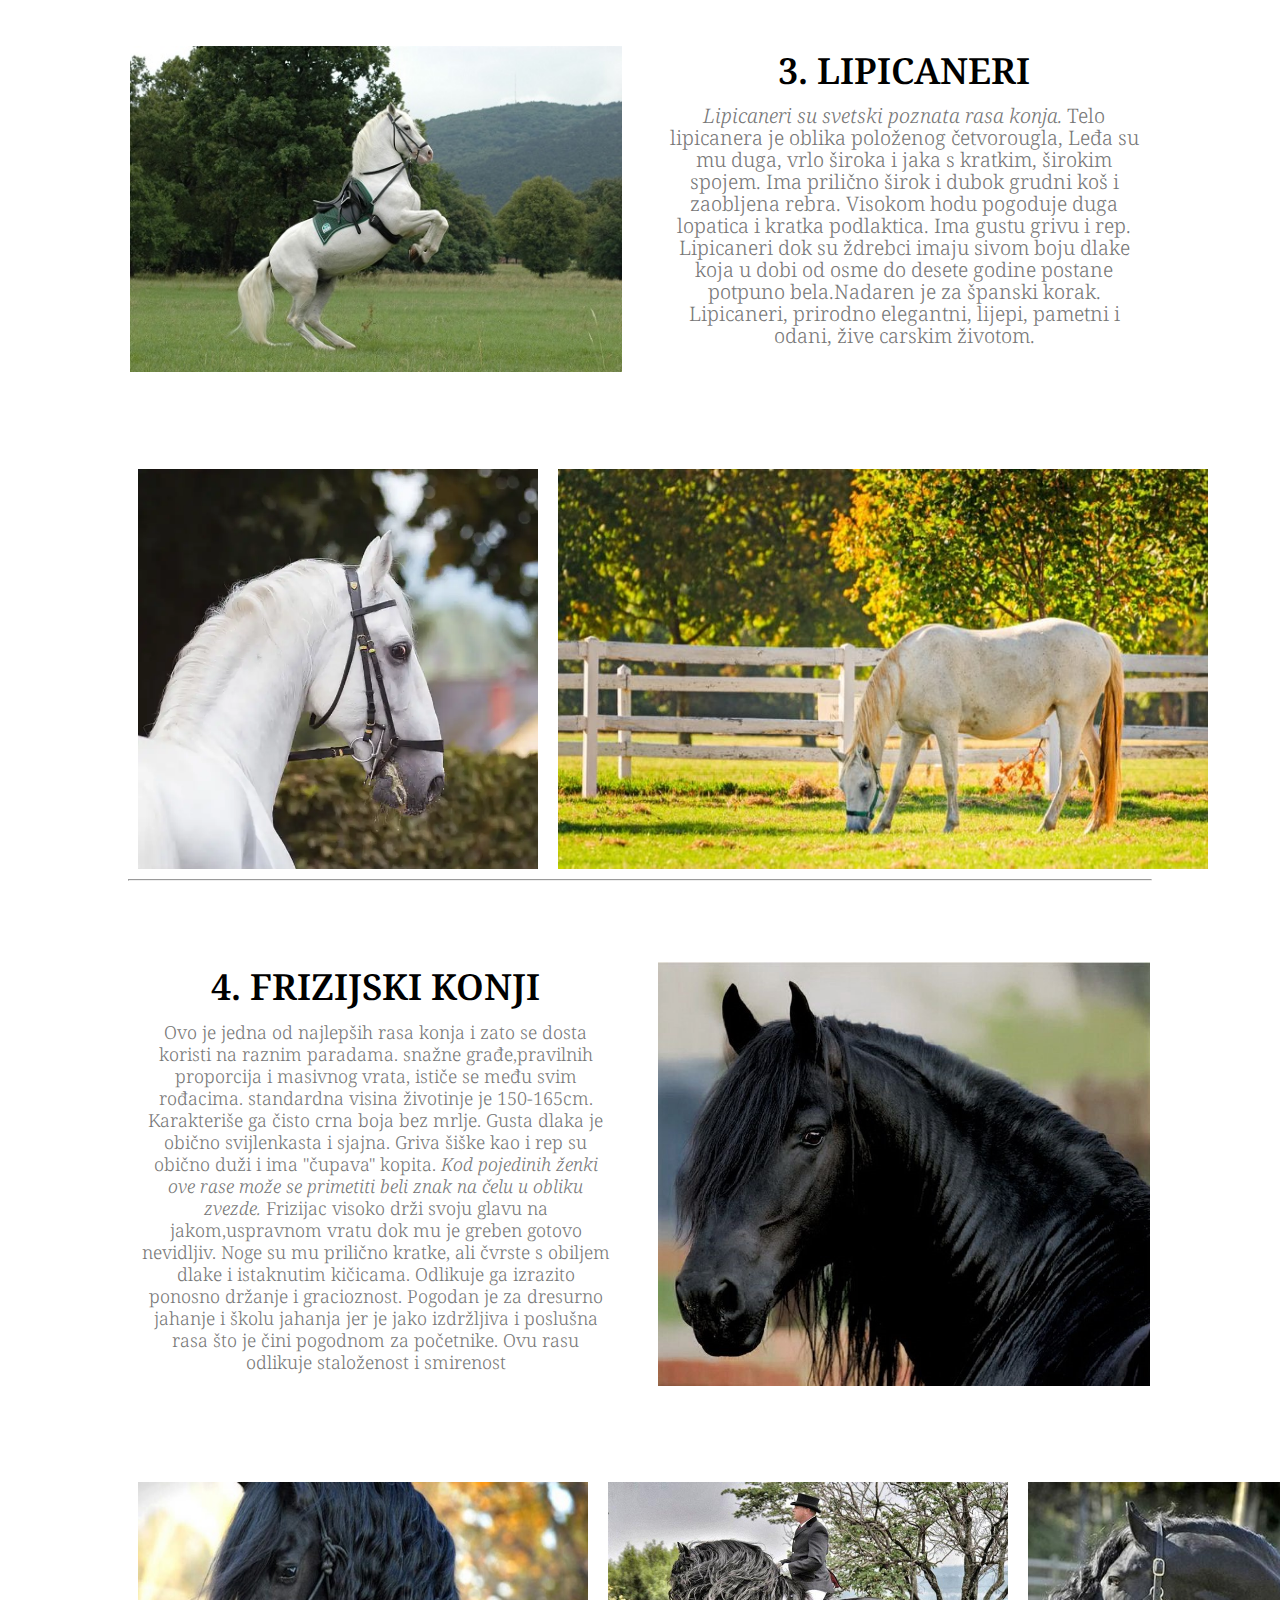
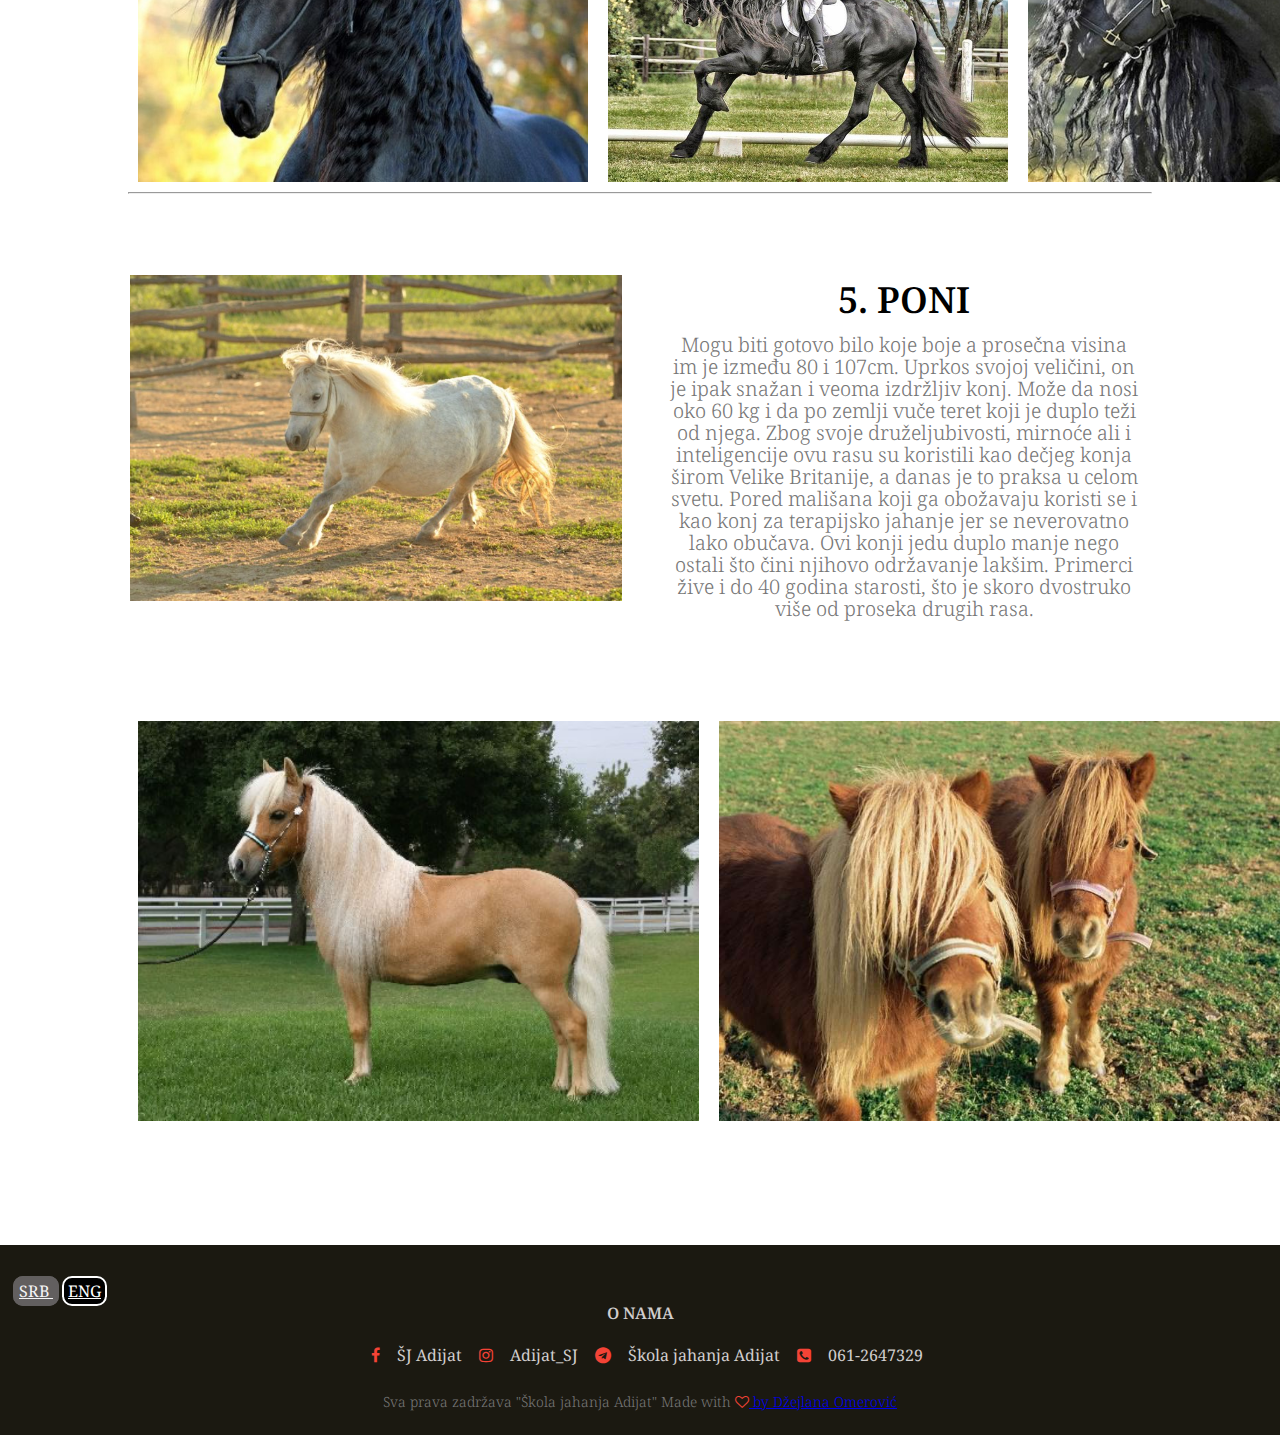
<file: vrstekonja.html>
﻿<!DOCTYPE html>
<html>
<head>
    <meta name="viewport" content="with=device-width, initial-scale=1.0">
    <title> website</title>
    <link rel="stylesheet" href="style.css" />
    <link rel="preconnect" href="https://fonts.googleapis.com">
    <link rel="preconnect" href="https://fonts.gstatic.com" crossorigin>
    <link href="https://fonts.googleapis.com/css2?family=Noto+Serif:ital,wght@0,700;1,400;1,700&family=Poppins:wght@100;200;300;400;600;700&family=Rubik+Dirt&display=swap" rel="stylesheet">
    <link rel="stylesheet" href="https://stackpath.bootstrapcdn.com/font-awesome/4.7.0/css/font-awesome.min.css">
</head>
<body>

    <!------- HEDADER-NAV ------>
    <section class="sub-header">
        <nav>
            <a href="index.html"> <img class="logo" src='l.png'</a>
            <div class="nav-links" id="navLinks">
                <i class="fa fa-times" onclick="hideMenu()"></i>
                <ul>
                    <li><a href="index.html">POČETNA</a> </li>
                    <li><a href="vrstekonja.html">VRSTE KONJA</a> </li>
                    <li><a href="okonjima.html">O KONJIMA</a> </li>
                    <li><a href="skolajahanja.html">ŠKOLA JAHANJA</a> </li>
                    <li><a href="kontakt.html">KONTAKT</a> </li>
                </ul>
            </div>
            <i class="fa fa-bars" onclick="showMenu()"></i>
        </nav>


        <h1> Sportovi ne grade karakter oni ga otkrivaju </h1>

    </section>

    <!------- vrste konja ------>


    <h4 class="nvr"> Najistaknutije vrste konja </h4>
    <p class="nvr-p"> Postoji preko 160 rasa konja, a ovo su samo neke od njih: </p>

    <section class="vrste-konja">
        <div class="row">
            <div class="vrste-konja-col">

                <h1 style="text-align: center;"> 1. ARAPSKI KONJI </h1>
                <p>
                    Na prvom mestu je najlepsi konj na svetu
                    <b>Svojom pojavom i gradjom ostavlja neverovatan utisak.</b>
                    Jedna od najstarijih rasa konja koja je nastala na Arabijskom poluostrvu
                    pre više od 4500 godina.Ratovi i trgovina doprineli su širenju ove rase u celom svetu.
                    <br /> Veoma su uspešni kao takmičarski konji, što mogu da zahvale svojoj gustini kostiju.
                    Karakterišu ga otmena „klinasta“ glava, široko čelo i mala njuška sa tankim usnama.
                </p>
                <p>
                    <i>To su izuzetno inteligentni konji, neverovatne izdržljivosti.</i>
                    Takođe su poznati po vatrenoj ćudi, i veoma temperamentni.
                    Arapski konj drži rep u posebno visokom luku.
                    Ti su konji poznati po gracijoznim, lebdećim pokretima, što je posebno vidljivo u galopu.
                    U kasu dolazi do izražaja rad kolena, a hod nije najbolja osobina te rase.
                    Pokreti su skladni i gipki.
                </p>
            </div>
            <div class="vrste-konja-col">
                <img src="arapski.jpg" />
            </div>
        </div>
        <div class="row">
            <img style="margin: 10px;" data-aos="zoom-in" data-aos-delay="600" src="arapski1.jpg" alt="" />
            <img src="arapski3.jpg" />
        </div>
        <hr style="clear:left;" />
        <!---- 2.vrsta----->
        <div class="row">
            <div class="vrste-konja-col">
                <h1 style="text-align: center;"> 2. CIGANSKI KONJI </h1>
                <p style="font-size: 18px;">
                    Ciganski konj ili ciganski vaner je nova i retka rasa konja. Potiče iz Engleske i
                    Irske i prvobitno je služio za vuču kola. Karakteristični
                    su po dugačkoj i raskošnoj grivi i repu, kao i nogama koje takođe prekriva dugačka
                    dlaka. Dlaka im je uobičajeno kombinovana i sastoji se iz belih i crnih ili braon.
                    delova, mada se razvojem vrste i ukrštanjem pojavljuju i druge boje poput
                    Izvorno, ova rasa se ubraja u hladnokrvne vrste konja.
                    Do kraja 20. veka ova rasa nije bila zvanicno priznata.
                    Obicno su srednjeg rasta i visoki su oko 140 centimetra.
                </p>
            </div>
            <div class="vrste-konja-col">
                <img src="ciganski2.jpg" />
            </div>
        </div>

        <div class="row">
            <img  class="cig3"  src="ciganski3.jpg" />
            <img class="cig4"   src="ciganski.jpg" />
        </div>

        <hr style="clear:left;" />
        <!---- 3.vrsta----->
        <div class="row">
            <div class="vrste-konja-col">
                <img src="lipicaner.jpg" />
            </div>
            <div class="vrste-konja-col">
                <h1 style="text-align: center;"> 3. LIPICANERI </h1>
                <p style="font-size: 20px;">
                    <i>Lipicaneri su svetski poznata rasa konja.</i>
                    Telo lipicanera je oblika položenog četvorougla,
                    Leđa su mu duga, vrlo široka i jaka s kratkim, širokim spojem.
                    Ima prilično širok i dubok grudni koš i zaobljena rebra.
                    Visokom hodu pogoduje duga lopatica i kratka podlaktica. Ima gustu grivu i rep.
                    Lipicaneri dok su ždrebci imaju sivom boju dlake koja u
                    dobi od osme do desete godine postane potpuno bela.Nadaren je za španski korak.
                    Lipicaneri, prirodno elegantni, lijepi, pametni i odani, žive carskim životom.
                </p>
            </div>
        </div>

        <div class="row">
            <img class="lip2" src="lipicaneri2.jpg" />
            <img class="lip3" src="lipicaneri3.jpg" />
        </div>

        <hr style="clear:left;" />
        <!---- 4.vrsta----->
        <div class="row">
            <div class="vrste-konja-col">
                <h1 style="text-align: center;"> 4. FRIZIJSKI KONJI </h1>
                <p style="font-size: 18px;">
                    Ovo je jedna od najlepših rasa konja i zato se dosta koristi na raznim paradama.
                    snažne građe,pravilnih proporcija i masivnog vrata, ističe se među svim rođacima.
                    standardna visina životinje je 150-165cm. Karakteriše ga čisto crna boja bez mrlje.
                    Gusta dlaka je obično svijlenkasta i sjajna. Griva šiške kao i rep su obično duži i ima
                    "čupava" kopita. <i> Kod pojedinih ženki ove rase može se primetiti beli znak na čelu u obliku zvezde.</i>
                    Frizijac visoko drži svoju glavu na jakom,uspravnom vratu dok mu je greben gotovo nevidljiv.
                    Noge su mu prilično kratke, ali čvrste s obiljem dlake i istaknutim kičicama.
                    Odlikuje ga izrazito ponosno držanje i gracioznost.
                    Pogodan je za dresurno jahanje i školu jahanja jer je jako izdržljiva i poslušna rasa
                    što je čini pogodnom za početnike.
                    Ovu rasu odlikuje staloženost i smirenost

                </p>
            </div>
            <div class="vrste-konja-col">
                <img src="frizijski0.jpg" />
            </div>
        </div>

        <div class="row">
            <img class="friz1"  src="frizijski1.jpg" />
            <img class="friz2"  src="frizijski2.jpg" />
            <img class="friz4" src="frizijski4.jpg" />
        </div>

        <hr style="clear:left; margin-left: 0px; margin-right: 0px;" />
        <!---- 5.vrsta----->
        <div class="row">
            <div class="vrste-konja-col">
                <img src="poni0.jpg" />
            </div>
            <div class="vrste-konja-col">
                <h1 style="text-align: center;"> 5. PONI </h1>
                <p style="font-size: 20px;">
                    Mogu biti gotovo bilo koje boje a prosečna visina im je između 80 i 107cm. Uprkos svojoj veličini, on je ipak snažan i veoma izdržljiv konj. Može da nosi oko 60 kg i da po zemlji vuče teret koji je duplo teži od njega.

                    Zbog svoje druželjubivosti, mirnoće ali i inteligencije ovu rasu su koristili kao dečjeg konja širom Velike Britanije, a danas je to praksa u celom svetu. Pored mališana koji ga obožavaju koristi se i kao konj za terapijsko jahanje jer se neverovatno lako obučava.

                    Ovi konji jedu duplo manje nego ostali što čini njihovo održavanje lakšim. Primerci žive i do 40 godina starosti, što je skoro dvostruko više od proseka drugih rasa.
                </p>
            </div>
        </div>

        <div class="row">
            <img class="pn"  src="poni.jpg" />
            <img class="pn2"  src="poni2.jpg" />
        </div>
    </section>


    <!------- FOOTER ------>

   
    <section class="o-nama">
        <footer class="footer">
            <div class="row">
                <div style="margin-top: 35px; margin-left: 10px;" class="col-prevod">
                    <a href="vrstekonja.html" class="active-lang" id="srb">SRB </a>
                    <a href="vrstekonjae.html" class="engleski" id="eng">ENG</a>
                </div>
            </div>
            <h4>  O NAMA </h4>

            <div class="icons">
                <i class="fa fa-facebook"></i>  ŠJ Adijat
                <i class="fa fa-instagram"></i>  Adijat_SJ
                <i class="fa fa-telegram"></i>  Škola jahanja Adijat
                <i class="fa fa-phone-square"></i>  061-2647329
            </div>
            <p> Sva prava zadržava "Škola jahanja Adijat" Made with <i class="fa fa-heart-o"></i><a href="omeni.html"> by Džejlana Omerović </a>  </p>

        </footer>
    </section>


    <!-------JavaScript za Menu------>
    <script>

        var navLinks = document.getElementById("navLinks");
        function showMenu() {
            navLinks.style.right = "0";
            navLinks.style.right = "0";
        }
        function hideMenu() {
            navLinks.style.right = "-200px";
        }
    </script>

</body>
</html>
</file>
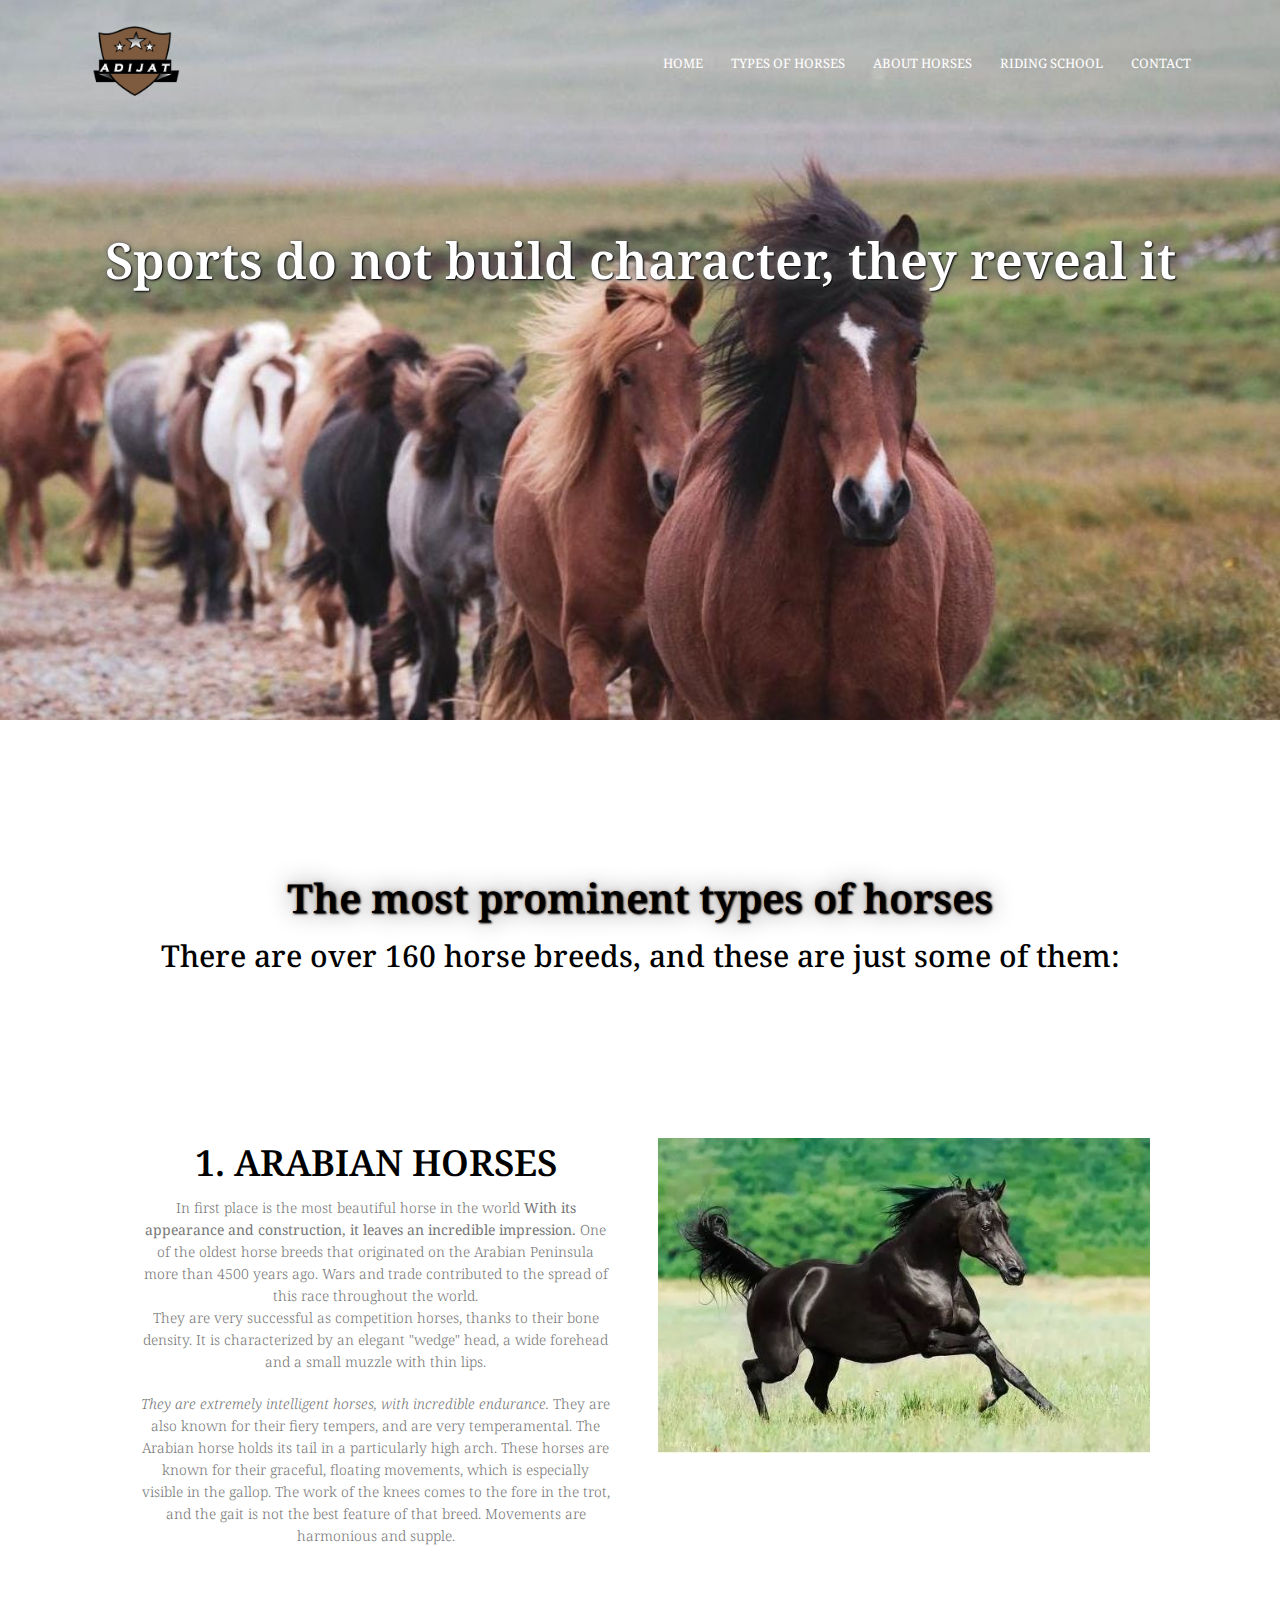
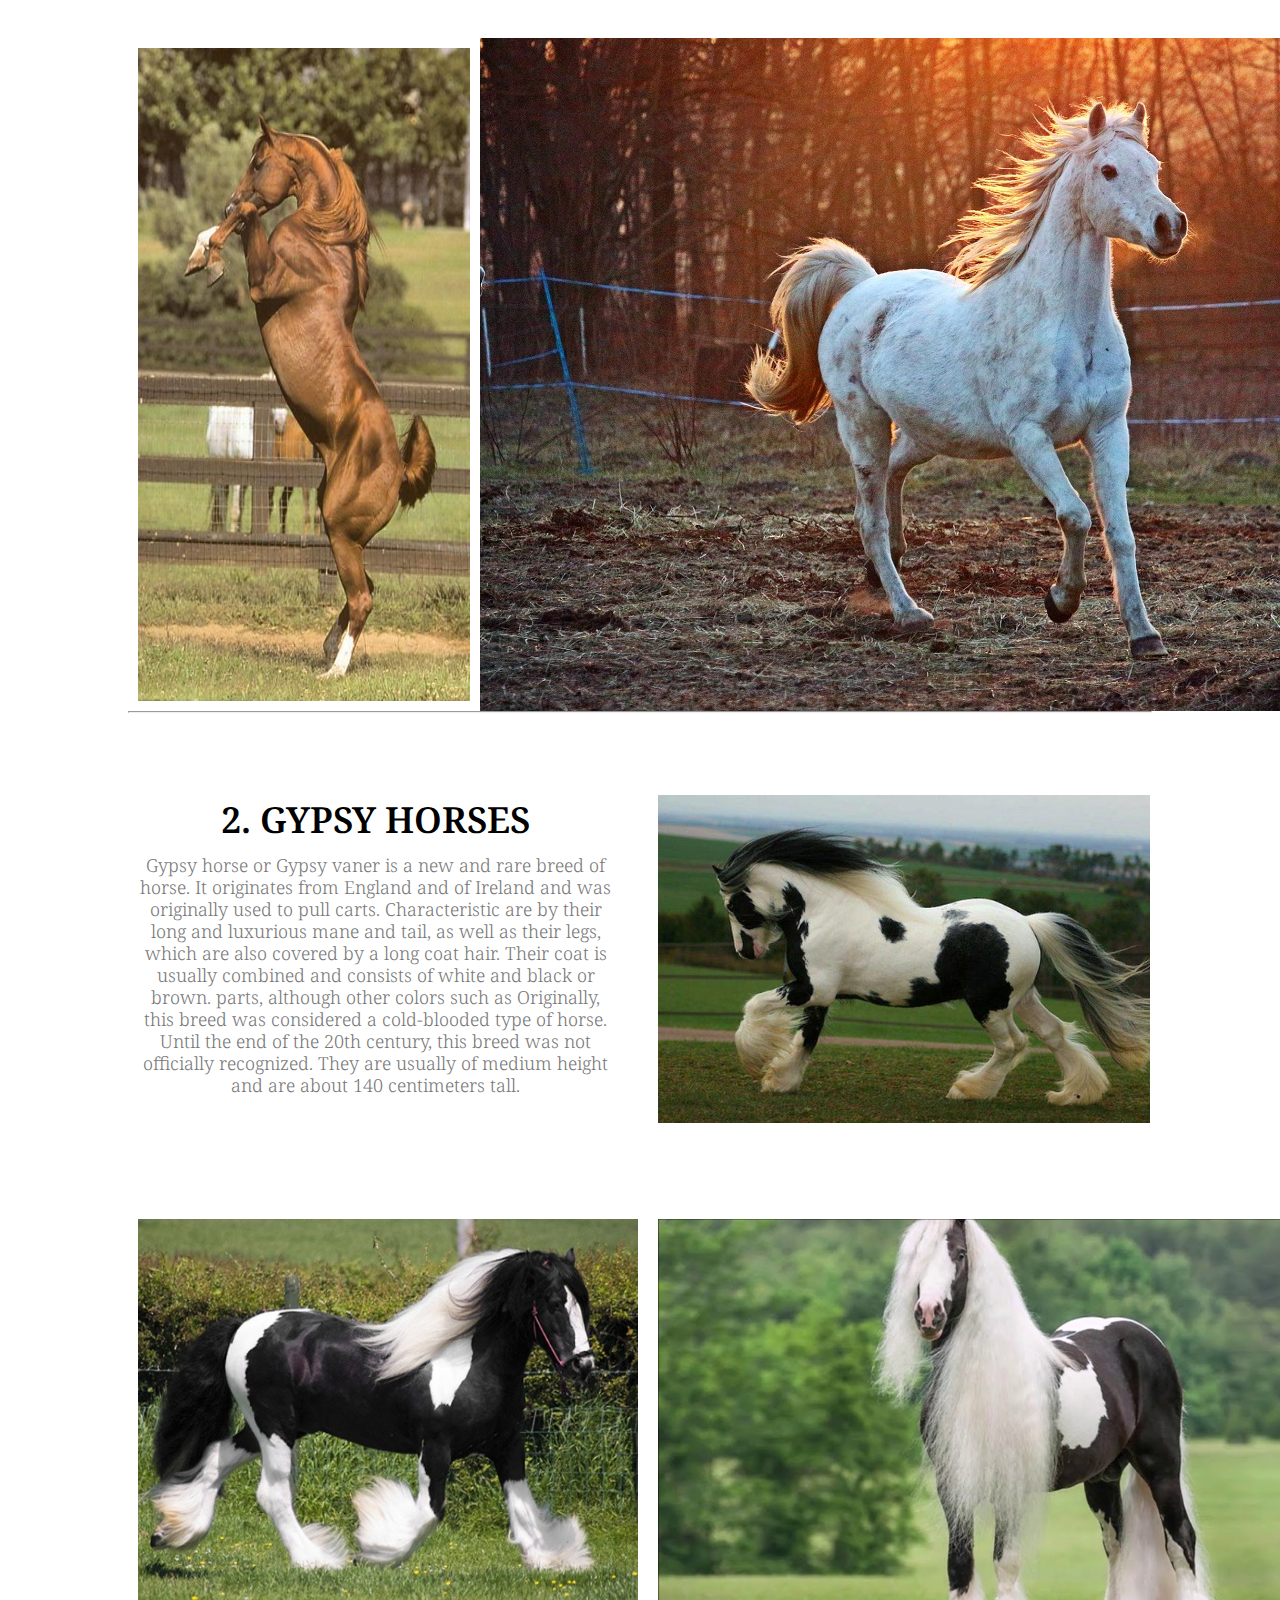
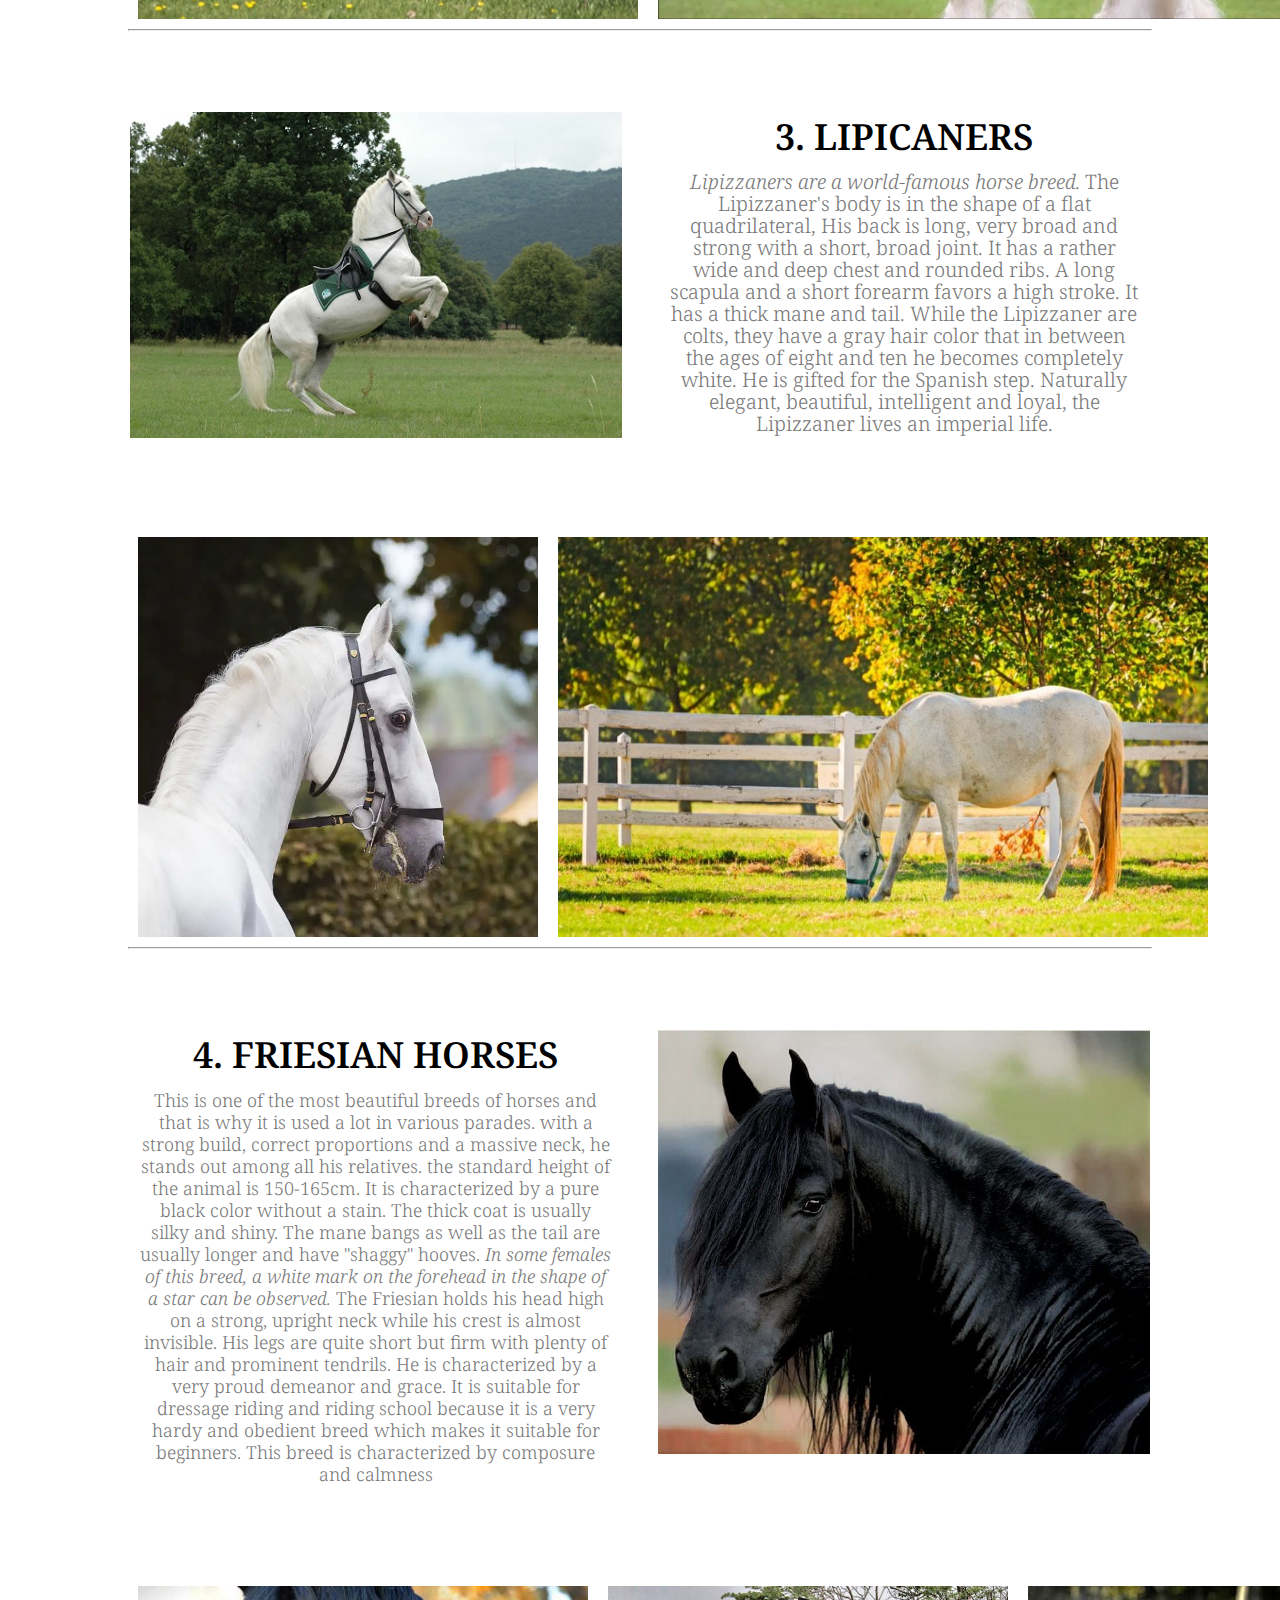
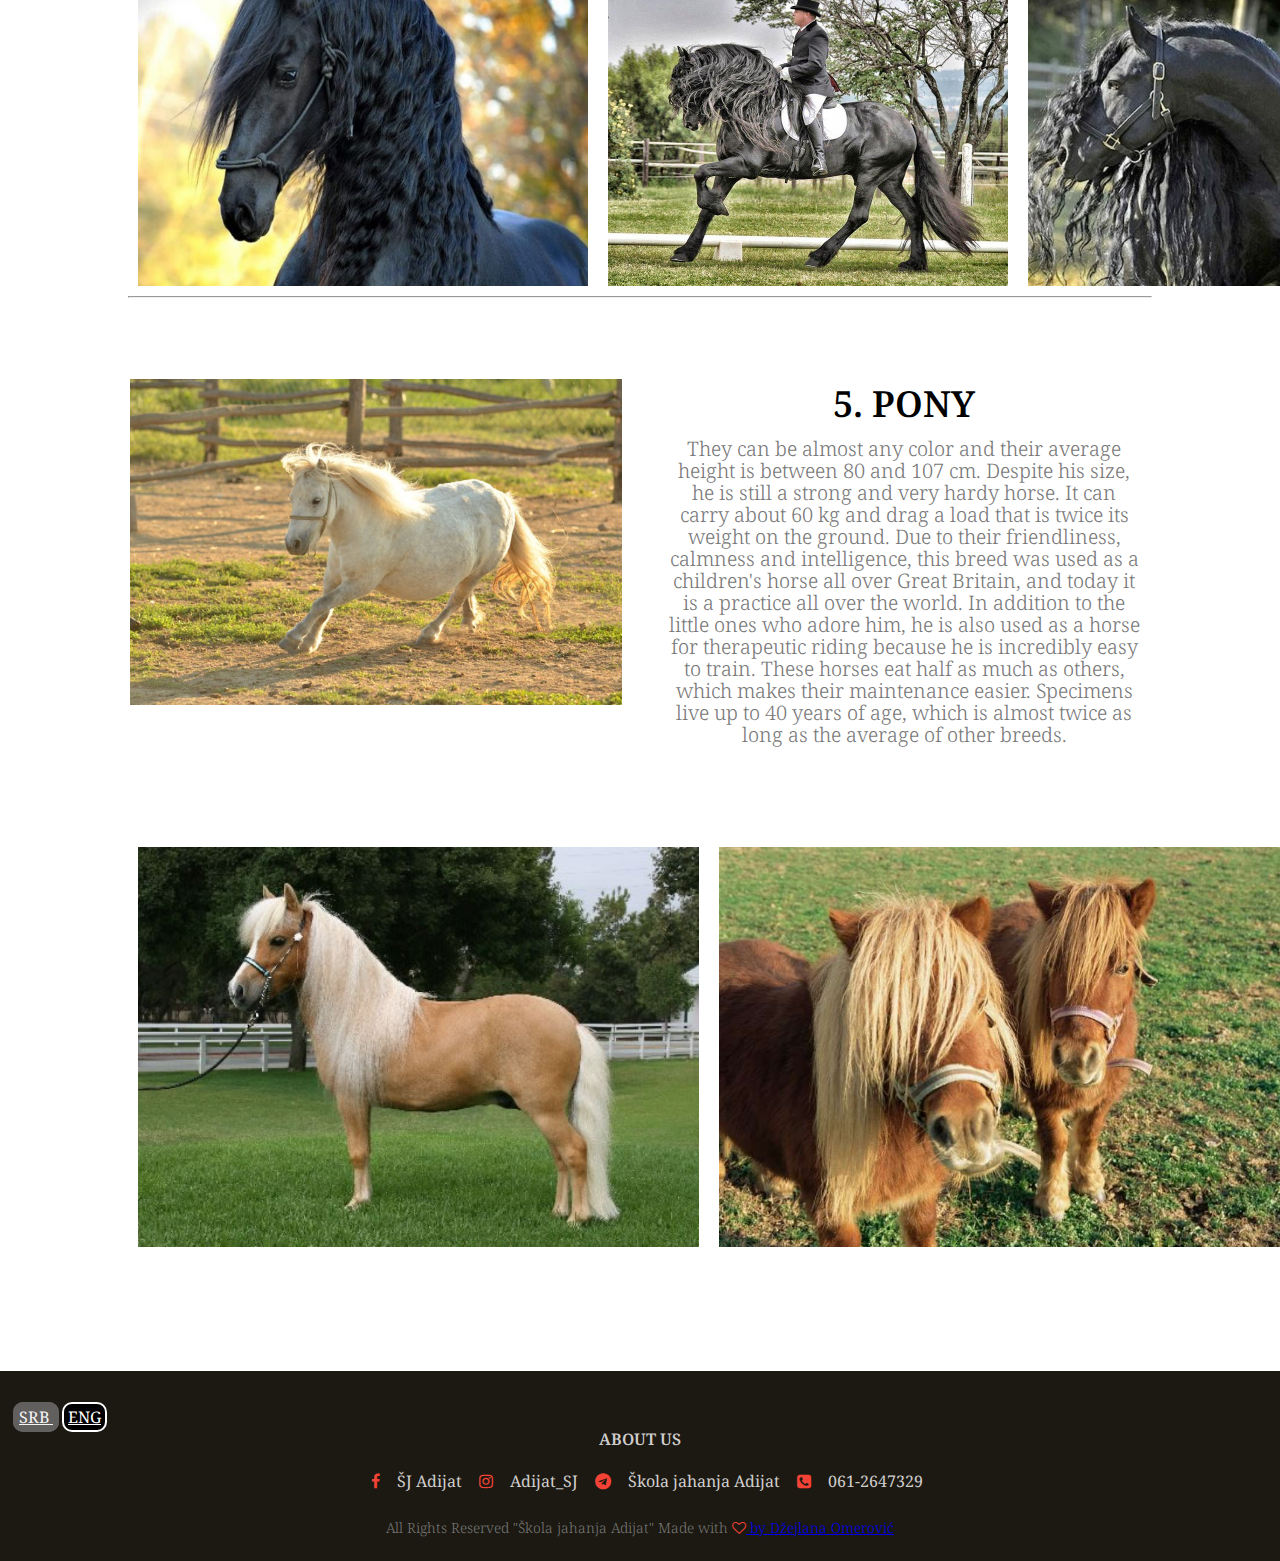
<file: vrstekonjae.html>
﻿<!DOCTYPE html>
<html>
<head>
    <meta name="viewport" content="with=device-width, initial-scale=1.0">
    <title> website</title>
    <link rel="stylesheet" href="style.css" />
    <link rel="preconnect" href="https://fonts.googleapis.com">
    <link rel="preconnect" href="https://fonts.gstatic.com" crossorigin>
    <link href="https://fonts.googleapis.com/css2?family=Noto+Serif:ital,wght@0,700;1,400;1,700&family=Poppins:wght@100;200;300;400;600;700&family= Rubik+Dirt&display=swap" rel="stylesheet">
    <link rel="stylesheet" href="https://stackpath.bootstrapcdn.com/font-awesome/4.7.0/css/font-awesome.min.css">
</head>
<body>

    <!------- HEADER-NAV ------>
    <section class="sub-header">
        <nav>
            <a href="indexe.html"> <img class="logo" src='l.png'</a>
            <div class="nav-links" id="navLinks">
                <i class="fa fa-times" onclick="hideMenu()"></i>
                <ul>
                    <li><a href="indexe.html">HOME</a> </li>
                    <li><a href="vrstekonjae.html">TYPES OF HORSES</a> </li>
                    <li><a href="okonjimae.html">ABOUT HORSES</a> </li>
                    <li><a href="skolajahanjae.html">RIDING SCHOOL</a> </li>
                    <li><a href="kontakte.html">CONTACT</a> </li>
                </ul>
            </div>
            <i class="fa fa-bars" onclick="showMenu()"></i>
        </nav>


        <h1> Sports do not build character, they reveal it </h1>

    </section>

    <!------- types of horses ------>


    <h4 class="nvr"> The most prominent types of horses </h4>
    <p class="nvr-p"> There are over 160 horse breeds, and these are just some of them: </p>

    <section class="vrste-konja">
        <div class="row">
            <div class="vrste-konja-col">

                <h1 style="text-align: center;"> 1. ARABIAN HORSES </h1>
                <p>
                    In first place is the most beautiful horse in the world
                    <b>With its appearance and construction, it leaves an incredible impression.</b>
                    One of the oldest horse breeds that originated on the Arabian Peninsula
                    more than 4500 years ago. Wars and trade contributed to the spread of this race throughout the world.
                    <br /> They are very successful as competition horses, thanks to their bone density.
                    It is characterized by an elegant "wedge" head, a wide forehead and a small muzzle with thin lips.
                </p>
                <p>
                    <i>They are extremely intelligent horses, with incredible endurance.</i>
                    They are also known for their fiery tempers, and are very temperamental.
                    The Arabian horse holds its tail in a particularly high arch.
                    These horses are known for their graceful, floating movements, which is especially visible in the gallop.
                    The work of the knees comes to the fore in the trot, and the gait is not the best feature of that breed.
                    Movements are harmonious and supple.
                </p>
            </div>
            <div class="vrste-konja-col">
                <img src="arapski.jpg" />
            </div>
        </div>
        <div class="row">
            <img style="margin: 10px; " src="arapski1.jpg" />
            <img src="arapski3.jpg" />
        </div>
        <hr style="clear:left;" />
        <!---- 2nd type----->
        <div class="row">
            <div class="vrste-konja-col">
                <h1 style="text-align: center;"> 2. GYPSY HORSES </h1>
                <p style="font-size: 18px;">
                    Gypsy horse or Gypsy vaner is a new and rare breed of horse. It originates from England and
                    of Ireland and was originally used to pull carts. Characteristic
                    are by their long and luxurious mane and tail, as well as their legs, which are also covered by a long coat
                    hair. Their coat is usually combined and consists of white and black or brown.
                    parts, although other colors such as
                    Originally, this breed was considered a cold-blooded type of horse.
                    Until the end of the 20th century, this breed was not officially recognized.
                    They are usually of medium height and are about 140 centimeters tall.
                </p>
            </div>
            <div class="vrste-konja-col">
                <img src="ciganski2.jpg" />
            </div>
        </div>

        <div class="row">
            <img class="cig3" src="ciganski3.jpg" />
            <img class="cig4" src="ciganski.jpg" />
        </div>

        <hr style="clear:left;" />
        <!---- 3rd type----->
        <div class="row">
            <div class="vrste-konja-col">
                <img src="lipicaner.jpg" />
            </div>
            <div class="vrste-konja-col">
                <h1 style="text-align: center;"> 3. LIPICANERS </h1>
                <p style="font-size: 20px;">
                    <i>Lipizzaners are a world-famous horse breed.</i>
                    The Lipizzaner's body is in the shape of a flat quadrilateral,
                    His back is long, very broad and strong with a short, broad joint.
                    It has a rather wide and deep chest and rounded ribs.
                    A long scapula and a short forearm favors a high stroke. It has a thick mane and tail.
                    While the Lipizzaner are colts, they have a gray hair color that in
                    between the ages of eight and ten he becomes completely white. He is gifted for the Spanish step.
                    Naturally elegant, beautiful, intelligent and loyal, the Lipizzaner lives an imperial life.
                </p>
            </div>
        </div>

        <div class="row">
            <img class="lip2" src="lipicaneri2.jpg" />
            <img class="lip3" src="lipicaneri3.jpg" />
        </div>

        <hr style="clear:left;" />
        <!---- 4th type----->
        <div class="row">
            <div class="vrste-konja-col">
                <h1 style="text-align: center;"> 4. FRIESIAN HORSES </h1>
                <p style="font-size: 18px;">
                    This is one of the most beautiful breeds of horses and that is why it is used a lot in various parades.
                    with a strong build, correct proportions and a massive neck, he stands out among all his relatives.
                    the standard height of the animal is 150-165cm. It is characterized by a pure black color without a stain.
                    The thick coat is usually silky and shiny. The mane bangs as well as the tail are usually longer and have
                    "shaggy" hooves. <i> In some females of this breed, a white mark on the forehead in the shape of a star can be observed.</i>
                    The Friesian holds his head high on a strong, upright neck while his crest is almost invisible.
                    His legs are quite short but firm with plenty of hair and prominent tendrils.
                    He is characterized by a very proud demeanor and grace.
                    It is suitable for dressage riding and riding school because it is a very hardy and obedient breed
                    which makes it suitable for beginners.
                    This breed is characterized by composure and calmness

                </p>
            </div>
            <div class="vrste-konja-col">
                <img src="frizijski0.jpg" />
            </div>
        </div>

        <div class="row">
            <img class="friz1" src="frizijski1.jpg" />
            <img class="friz2" src="frizijski2.jpg" />
            <img class="friz4" src="frizijski4.jpg" />
        </div>

        <hr style="clear:left; margin-left: 0px; margin-right: 0px;" />
        <!---- 5th type----->
        <div class="row">
            <div class="vrste-konja-col">
                <img src="poni0.jpg" />
            </div>
            <div class="vrste-konja-col">
                <h1 style="text-align: center;"> 5. PONY </h1>
                <p style="font-size: 20px;">
                    They can be almost any color and their average height is between 80 and 107 cm. Despite his size, he is still a strong and very hardy horse. It can carry about 60 kg and drag a load that is twice its weight on the ground.

                    Due to their friendliness, calmness and intelligence, this breed was used as a children's horse all over Great Britain, and today it is a practice all over the world. In addition to the little ones who adore him, he is also used as a horse for therapeutic riding because he is incredibly easy to train.

                    These horses eat half as much as others, which makes their maintenance easier. Specimens live up to 40 years of age, which is almost twice as long as the average of other breeds.
                </p>
            </div>
        </div>

        <div class="row">
            <img class="pn" src="poni.jpg" />
            <img class="pn2" src="poni2.jpg" />
        </div>
    </section>
    <!------- FOOTER ------>

    <section class="o-nama">
        <footer class="footer">
            <div class="row">
                <div style="margin-top: 35px; margin-left: 10px;" class="col-prevod">
                    <a href="vrstekonja.html" class="active-lang" id="srb">SRB </a>
                    <a href="vrstekonjae.html" class="engleski" id="eng">ENG</a>
                </div>
            </div>
            <h4>  ABOUT US </h4>

            <div class="icons">
                <i class="fa fa-facebook"></i>  ŠJ Adijat
                <i class="fa fa-instagram"></i>  Adijat_SJ
                <i class="fa fa-telegram"></i>  Škola jahanja Adijat
                <i class="fa fa-phone-square"></i>  061-2647329
            </div>
            <p> All Rights Reserved "Škola jahanja Adijat" Made with <i class="fa fa-heart-o"></i><a href="omeni.html"> by Džejlana Omerović </a>  </p>

        </footer>
    </section>

    <!-------JavaScript for Menu------>
    <script>

        var navLinks = document.getElementById("navLinks");
        function showMenu() {
            navLinks.style.right = "0";
            navLinks.style.right = "0";
        }
        function hideMenu() {
            navLinks.style.right = "-200px";
        }
    </script>

</body>
</html>
</file>
<file: style.css>
* {
    margin: 0;
    padding: 0;
    font-family: 'Noto Serif', serif;
}

.header {
    min-height: 100vh;
    width: 100%;
    background-image: url('pocetna.PNG');
    background-position: center;
    background-size: cover;
    position: relative;
}
.logo{

    width: 100px;
    height: 70px;
    margin-left: 3px;
}
nav{
    display:flex;
    padding: 2% 6%;
    justify-content: space-between;
    align-items: center;
}
nav img{
    width: 150px;
}
.nav-links{
    flex: 1px;
    text-align: right;
}
.nav-links ul li{
    list-style: none;
    display: inline-block;
    padding: 8px 12px;
    position: relative;
}
.nav-links ul li a{
    color: #fff;
    text-decoration: none;
    font-size: 13px;
}
.nav-links ul li::after{
    content: '';
    width: 0%;
    height: 2px;
    background: #808080;
    display: block;
    margin: auto;
    transition: 0.5s;
}
.nav-links ul li:hover::after{
        width: 100%;
    }
.text-box {
    width: 40%;
    color: #fff;
    position: absolute;
    top: 56%;
    left: 25%;
    transform: translate(-50%, -50%);
    text-align: center;
}
.text-box h1{
    font-size: 60px;
    text-justify: auto;
}
    .text-box p {
        margin: 10px 0px 40px;
        left: 25%;
        font-size: 15px;
        color: #fff;
    }
.dugme-kontakt {
    display: inline-block;
    text-decoration: none;
    color: #fff;
    border: 1px solid #fff;
    padding: 10px 30px;
    font-size: 13px;
    background: transparent;
    position: fixed;
    left: 28%;
    cursoor: pointer;
}
.dugme-kontakt:hover {
        boder: 1px solid #625f5f;
        background: #625f5f;
        transition: 1s;
 }

nav .fa{
    display:none;
}

@media(max-width: 700px) {
    .text-box {
        top: 50%;
    }

        .text-box h1 {
            font-size: 35px;
        }

        .text-box p {
            margin-left: auto;
            font-size: 10px;
        }

    .dugme-kontakt {
        padding: 5px 10px;
        margin-left: auto;
    }

    .nav-links ul li {
        display: block;
    }

    .nav-links {
        position: absolute;
        background: #808080;
        height: 100vh;
        width: 200px;
        top: 0;
        right: -200px;
        text-align: left;
        z-index: 2;
        transition: 1s;
    }

    nav.fa {
        display: block;
        color: #fff;
        margin: 10px;
        font-size: 22px;
        cursor: pointer;
    }

    .nav-links ul {
        padding: 20px;
    }

    nav .fa {
        display: block;
        color: #fff;
        margin: 10px;
        font-size: 22px;
        cursor: pointer;
    }

    .nav-links ul {
        padding: 30px;
        background: #625f5f;
    }
}

/*----ucimo------*/

.ucimo{
    width: 80%;
    margin: auto;
    text-align: center;
    padding-top: 100px;
}
h1{
    font-size: 36px;
    font-weight:600;
}

p{
    color: #777;
    font-size: 14px;
    font-weight: 300;
    line-height: 22px;
    padding: 10px;
}

.row{
    margin-top: 5%;
    display: flex;
    justify-content: space-between;
}

.ucimo-col{
    flex-basis: 31%;
    background: #d4d3d3;
    border-radius: 10px;
    margin-bottom: 5%;
    padding: 30px 15px;
    box-sizing: border-box;
}

h3{
    text-align: center;
    font-weight: 600;
    margin: 10px 0;
}

.ucimo-col:hover{
    box-shadow: 0 0 20px 0px rgba(0,0,0,0.5);
}
@media(max-width: 700px){
    .row{ flex-direction: column; }
}


/* ------- sportsko rekreativno skolsko -------- */

.sportsko {
    width: 80%;
    margin: auto;
    text-align: center;
    padding-top: 100px;
}
    .sportsko h2 {
        white-space: break-spaces;
        text-align: center;
    }
.sportsko-col {
    height: 400px;
    flex-basis: 32%;
    border-radius: 10px;
    border-radius: 10px;
    margin-bottom: 30px;
    position: relative;
    overflow: hidden;
    background-image: url('najbolja.jpg');
}
.sportsko-col-1 {
    height: 400px;
    flex-basis: 32%;
    border-radius: 10px;
    border-radius: 10px;
    margin-bottom: 30px;
    position: relative;
    overflow: hidden;
    background-image: url('terensko.jpg');
}
.sportsko-col-2 {
    height: 400px;
    flex-basis: 32%;
    border-radius: 10px;
    border-radius: 10px;
    margin-bottom: 30px;
    position: relative;
    overflow: hidden;
    background-image: url('rekreativno.jpg');
}

.pozadina-slova {
    margin-top: 60%;
    background: rgba(53,54,52,0.67);
    width: 100%;
    height: 40%;
    transition: 0.5s;
}
    .pozadina-slova:hover {
        background: #827f7f;
    }

    .blabla {
    height: 3px;
    color: transparent;
}
.SLOVA {
    color: white;
    font-weight: normal;
    -webkit-font-smoothing: antialiased;
    font-family: 'Open Sans';
    font-size: 40px;
    text-align: center;
    font: italic;
}
.dugme-detaljnije {
    margin-top: 10px;
    text-decoration: none;
    color: #fff;
    border: 3px solid #fff;
    padding: 13px 30px;
    font-size: 15px;
    background: transparent;
    position: center;
    cursoor: pointer;
}

.dugme-detaljnije:hover {
        boder: 1px solid #625f5f;
        background: #625f5f;
        transition: 1s;
        font-family: 'Open Sans';
}



/* ------- ODMARALISTE -------- */

.odmaraliste{
    width: 80%;
    margin: auto;
    text-align: center;
    padding-top: 100px;
}

.odmaraliste-naslov {
    font-family: Jokerman;
    font-size: 30px;
}

.paragraf, .paragraf1{
    font-family: 'Microsoft New Tai Lue';
    font-size: 20px;
    color: black;
    background: #cfbbbb;
}

@media(max-width: 700px) {
    .paragraf{
        margin-bottom: 65px;
    }
}



    /* ------- drugi o nama -------- */

    .drugio-nama {
        width: 80%;
        margin: auto;
        padding-top: 100px;
        text-align: center;
    }

    .drugio-nama-col {
        flex-basis: 44%;
        border-radius: 10px;
        margin-bottom: 5%;
        text-align: left;
        background: #cfbbbb;
        padding: 25px;
        cursor: pointer;
        display: flex;
    }

        .drugio-nama-col img {
            height: 40px;
            margin-left: 5px;
            margin-right: 30px;
            border-radius: 50%;
        }

        .drugio-nama-col p {
            padding: 0;
            white-space: break-spaces;
        }

        .drugio-nama-col h3 {
            margin-top: 1px;
            text-align: left;
        }

        .drugio-nama-col .fa {
            color: #f44336;
        }

    @media(max-width: 700px) {
        .drugio-nama-col img {
            margin-left: 0px;
            margin-right: 15px;
        }
    }

/* ------- CITAT -------- */

.citat {
    margin: 100px auto;
    width: 100%;
    height: 300px;
    background-image: url('slika-za-citat.jpg');
    background-position: center;
    background-size: cover;
    border-radius: 10px;
    text-align: center;
    padding: 100px 0;
}
    .citat h1 {
        margin-left: 80px;
        margin-right: 80px;
        margin-bottom: 80px;
        padding: 0;
        text-decoration-line: overline underline;
        text-decoration-color: black;
        font-size: 70px;
        color: white;
        text-shadow: 1px 1px 2px black, 0 0 25px #808080, 0 0 5px #625f5f;
    }
.dugme-detaljnije-2 {
    margin-top: 10px;
    color: black;
    border: 3px solid black;
    padding: 13px 30px;
    font-size: 15px;
    background: transparent;
    position: center;
    cursoor: pointer;
    text-shadow: 2px 2px 5px #808080;
}

    .dugme-detaljnije-2:hover {
        boder: 1px solid #625f5f;
        background: #625f5f;
        transition: 1s;
        font-family: 'Open Sans';
    }

@media(max-width: 700px) {
    .citat h1 {
        margin-left: 20px;
        margin-right: 20px;
        margin-bottom: 40px;
        font-size: 35px;
    }

    .dugme-detaljnije-2 {
        padding: 10px 10px;
    }

    .citat {
        height: 150px;
    }
}


/* ------- FOOTER -------- */



.footer {
    height: 190px;
    text-align: center;
    padding: 0px;
    background-color: #1b1911;
    color: #d0cdcd;
    margin-bottom: 0px;
    bottom: 0px;
    width: 100%;
    text-align: center;
}
.o-nama h4{
    margin-bottom: 5px;
    margin-top: 0px;
    font-weight: 600;
}
.icons .fa{
    color: #f44336;
    margin: 0 13px;
    cursor: pointer;
    padding: 18px 0;
}
.fa-heart-o {
    color: #f44336;
}

@media(max-width: 700px) {

    .footer {
        height: 400px;
    }
}

/*---------------------------------- stranica VRSTE KONJA -----------------------------*/


.sub-header {
    height: 80vh;
    width: 100%;
    background-image: url('vrste-konja.jpg');
    background-position: center;
    background-size: cover;
    text-align: center;
    color: black;
}
.sub-header h1 {
    margin-top: 100px;
    justify-content: space-between;
        text-decoration-color: black;
        font-size: 50px;
        color: white;
        text-shadow: 1px 1px 2px black, 0 0 25px #808080, 0 0 5px #625f5f;
}



/*--------- vrste konja ------*/
.nvr {
    width: 80%;
    margin: auto;
    text-align: center;
    padding-top: 150px;
    font-size: 40px;
    font-weight: 600;
    text-shadow: 1px 1px 2px black, 0 0 25px #808080, 0 0 5px #cfbbbb;
}
.nvr-p {
    width: 80%;
    margin: auto;
    text-align: center;
    padding-top: 20px;
    font-size: 30px;
    font-weight: 500;
    justify-content: space-between;
    color: black;
}

.vrste-konja{
    width: 80%;
    margin: auto;
    padding-top: 80px;
    padding-bottom: 50px;
}
.vrste-konja-col{
    flex-basis: 48%;
    padding: 30px 2px; 
    text-align:center;
}
.vrste-konja-col img{
    width: 100%;
}
.cig3 {
    margin: 10px;
    width: 500px;
    height: 400px;
}
.cig4, .lip3, .pn2 {
    margin: 10px;
    width: 650px;
    height: 400px;
}
.pn {
    margin: 10px;
    width: 650px;
    height: 400px;
}
.lip2 {
    margin: 10px;
    width: 400px;
    height: 400px;
}
.friz4 {
    margin: 10px;
    width: 400px;
    height: 300px;
}
.friz2 {
    margin: 10px;
    width: 500px;
    height: 300px;
}
.friz1 {
    margin: 10px;
    width: 450px;
    height: 300px;
}

@media(max-width: 700px) {
    .prob{
        width: 250px;
        height: 350px;
    }
    .cig3, .cig4, .lip2, .lip3, .friz1, .friz2, .friz4, .pn, .pn2 {
        width: 300px;
        height: 200px;
    }
}


/*---------------------------------- stranica O KONJIMA -----------------------------*/

.knj-header {
    height: 100vh;
    width: 100%;
    background-image: url('okonjima.jpg');
    background-position: center;
    background-size: cover;
    text-align: center;
    color: black;
}

.knj-header h1 {
        margin-top: 100px;
        justify-content: space-between;
        text-decoration-color: white;
        font-size: 40px;
        color: whitesmoke;
        text-shadow: 1px 1px 2px black, 0 0 25px #808080, 0 0 5px #625f5f;
}

.prilazak{
    margin: 10px;
    height: 400px;
}



/*---------------------------------- stranica SKOLA JAHANJA -----------------------------*/

.SJ-header {
    height: 100vh;
    width: 100%;
    background-image: url('sj2.jpg');
    background-position: center;
    background-size: cover;
    text-align: center;
    color: black;
}

    .SJ-text-box h1 {
        margin-top: 100px;
        justify-content: space-between;
        text-decoration-color: white;
        font-size: 80px;
        color: whitesmoke;
        text-shadow: 1px 1px 2px black, 0 0 25px #808080, 0 0 5px #625f5f;
    }
.SJ-citat {
    margin: 100px auto;
    width: 100%;
    height: 450px;
    background-image: url('sj-citat.jpg');
    background-position: center;
    background-size: cover;
    border-radius: 10px;
    text-align: center;
    padding: 100px 0;
}

    .SJ-citat h1 {
        margin-left: 80px;
        margin-right: 80px;
        margin-top: 20px;
        margin-bottom: 20px;
        padding: 0;
        text-decoration-line: overline underline;
        text-decoration-color: white;
        font-size: 70px;
        color: black;
        text-shadow: 1px 1px 2px black, 0 0 25px white, 0 0 5px white;
    }
.nastim{
    font: caption;
    font: italic;
    font: bolder;
}
.ikone .fa {
    color: white;
    margin: 0 13px;
    cursor: pointer;
    padding: 18px 0;
}

.par-slika h1 {
    text-align: center;
    margin-top: 100px;
    font-family: 'Mongolian Baiti';
    text-decoration: underline;
    font-size: 40px;
}
.par-slika p {
    text-align: center;
    margin: 10px;
    font-family: 'Mongolian Baiti ';
    justify-content: space-between;
    justify-content: space-around;
    font-size: 30px;
}
.friz12 {
    margin: 10px;
    width: 380px;
    height: 300px;
}
.sl {
    margin: 10px;
    width: 300px;
    height: 400px;
}
.sl1 {
    margin: 10px;
    width: 650px;
    height: 400px;
}

.mj {
    margin: 10px;
    width: 550px;
    height: 400px;
}


@media(max-width: 700px) {

    .SJ-citat h1 {
        font-size: 35px;
    }
    .friz12 {
        width: 300px;
        height: 200px;
        margin-left: 150px;
    }
    .friz2{
        margin-left: 10px;
    }
    .friz4{
        margin-left: 10px;
    }
    .sl{width: 400px;
    margin-left: 70px;
flex-wrap: wrap;}
}


/*---------------------------------- stranica KONTAKT -----------------------------*/

.blbl{
    margin-top: 150px;
    margin-left: 150px;
}

.stasta{
    padding: 20px 30px ;
    background-color: silver;
}

.k-header {
    min-height: 90vh;
    background-image: url('kpntaktsl.jpg');
    width: 100%;
    background-position: center;
    background-size: cover;
    position: relative;
}
    .k-header h1 {
        margin-top: 100px;
        text-align: center;
        justify-content: space-between;
        text-decoration-color: white;
        font-size: 80px;
        color: white;
        text-shadow: 5px 25px 23px rgb(9,121,144), 25px 25px 25px rgb(9,121,144);
        text-decoration-line: overline underline;
        text-decoration-color: white;
    }
.location{
    width: 80%;
    margin: auto;
    padding: 80px 0;
}
.location iframe{
    width: 100%;
}
.kont {
    width: 80%;
    margin:auto;
}
.kont-col, .kont-col1 {
    flex-basis: 48%;
    margin-bottom: 30px;
}
    .kont-col div, .kont-col1 div{
        margin-top: 30px;
        display: flex;
        align-items: center;
        margin-bottom: 40px;
    }
    .kont-col div .fa {
        font-size: 28px;
        color: #f44336;
        margin:10px;
        margin-right: 30px;
    }

        .kont-col div p, .kont-col1 p {
            padding: 0;
        }

    .kont-col div h5{
        font-size: 20px;
        margin-bottom: 5px;
        color: #555;
        font-weight: 400;

    }

    .kont-col input, .kont-col textarea, .kont-col1 input, .kont-col1  textarea{
        width: 100%;
        padding: 15px;
        margin-bottom: 17px;
        outline: none;
        border: 1px solid #ccc;
        box-sizing: border-box;
    }

.hero-btn{
    color: red;
    padding: 8px 20px;
    border: double;
}
.hero-btn:hover{
    background-color: #f44336;
    color: black;
}


.active-lang {
    background-color: #625f5f;
    color: whitesmoke !important;
    border: 2px solid #625f5f;
    border-radius: 10px;
    padding: 2px 4px !important;
    margin-left: 3px;
    cursor: default;
    text-align: center;
}

    .active-lang:hover {
        background-color: black !important;
        color: #fff !important;
        border: 2px solid #fff !important;
        border-radius: 10px;
        padding: 2px 4px !important;
        margin-left: 3px;
    }
.slika123 {
    width: 700px;
    height: 450px;
}

.engleski {
    background-color: black;
    color: #fff !important;
    border: 2px solid #fff;
    border-radius: 10px;
    padding: 2px 4px !important;
    margin-left: 3px;
    margin-right: 10px;
}

.slika123 {
    width: 600px;
    height: 450px;
}

@media screen and (min-width: 700px) {
    .row .friz12 .friz2 .friz4{
        margin-left: 150px;
        
        
    }
    .sl1{width: 450px;
        margin-left: 70px;
  }
    .slika123 {
        width: 600px;
        height: 450px;
    }
  .slika12{
    width: 100px;
    height: 100px;
  }
}

@media screen and (min-width: 400px) 
{
   .row .sl1{
    height: 350px;
        margin-left: 75px;
        width: 390px;
    }
    .mj{
        margin: 10px;
        width: 400px;
        height: 400px;
        margin-left: 70px;
    }
    .slika123 {
        width: 500px;
        height: 350px;
    
      }
      .slika12{
        width: 100px;
        height: 100px;
      }
    
}

.slika123 {
    width: 600px;
    height: 450px;
}


.slika12 {
    width: 500px; height: 650px;
}
/*----------- home -------------*/
</file>
